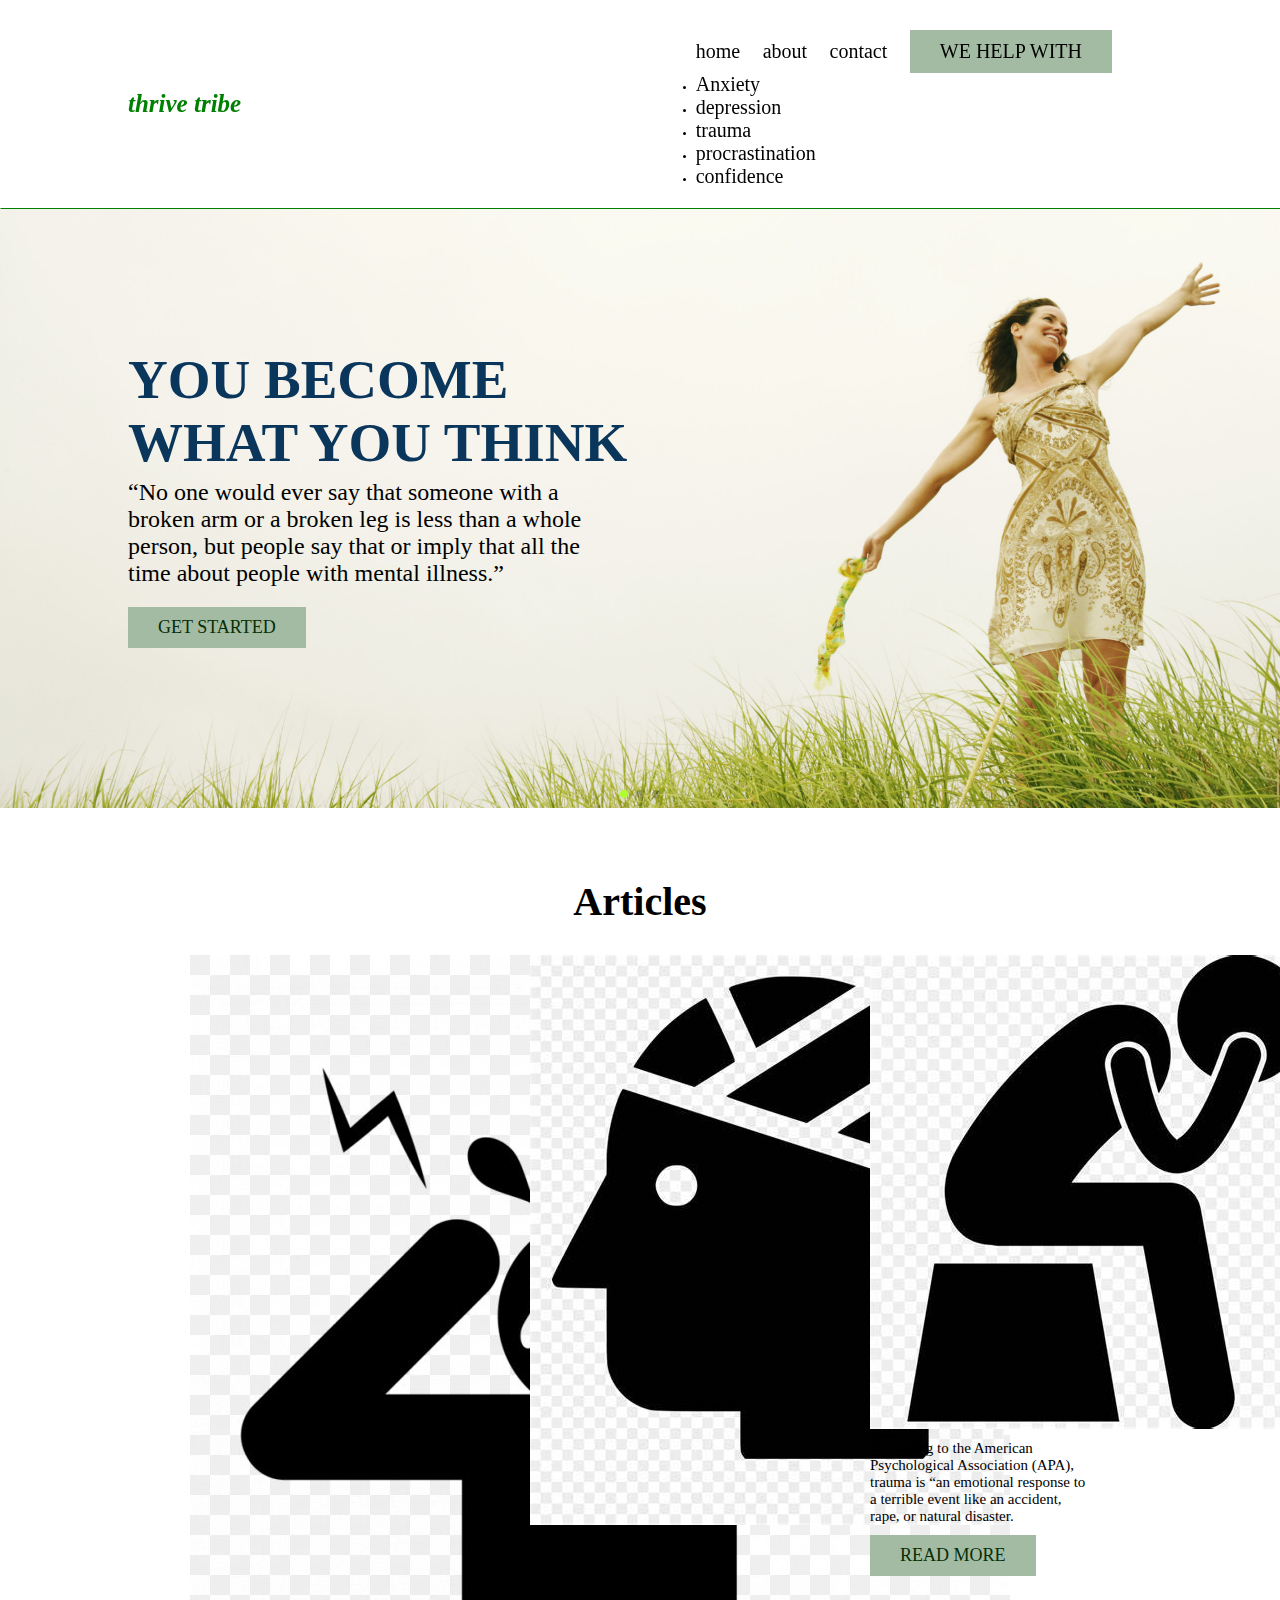
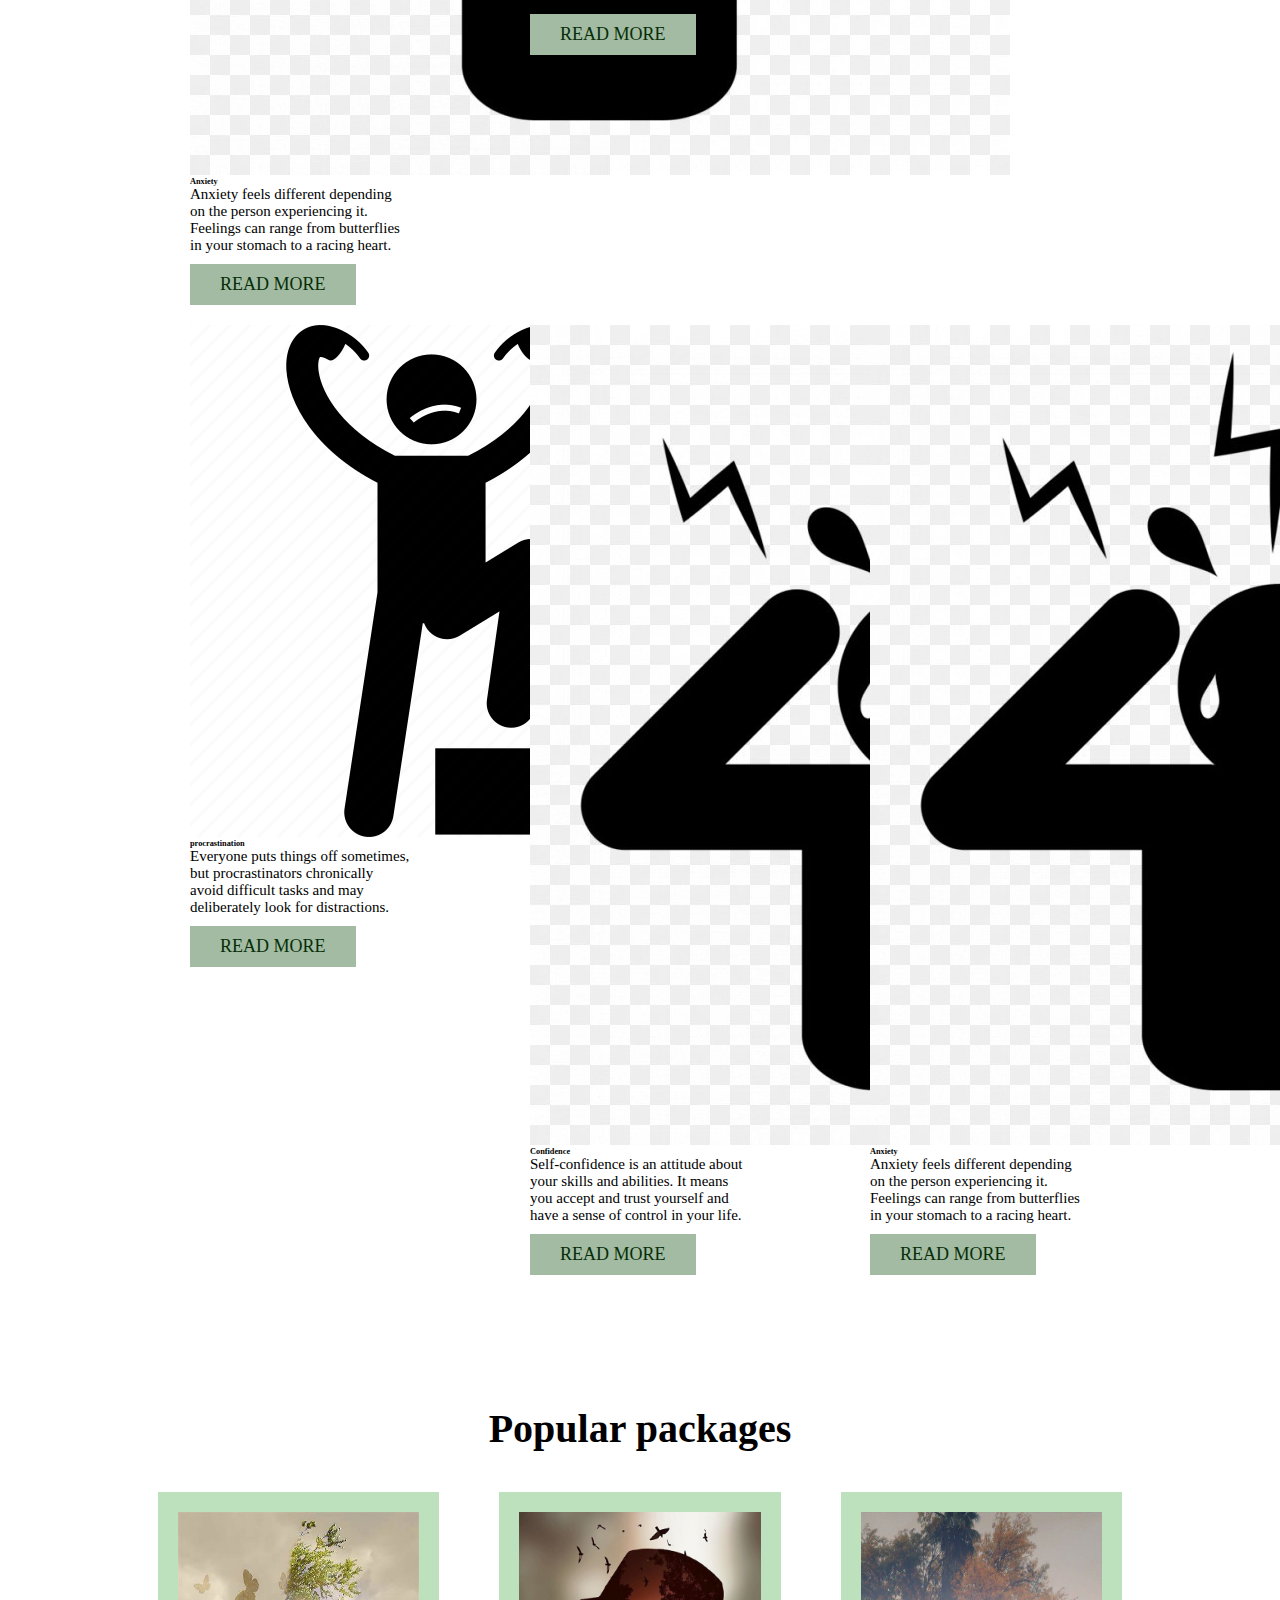
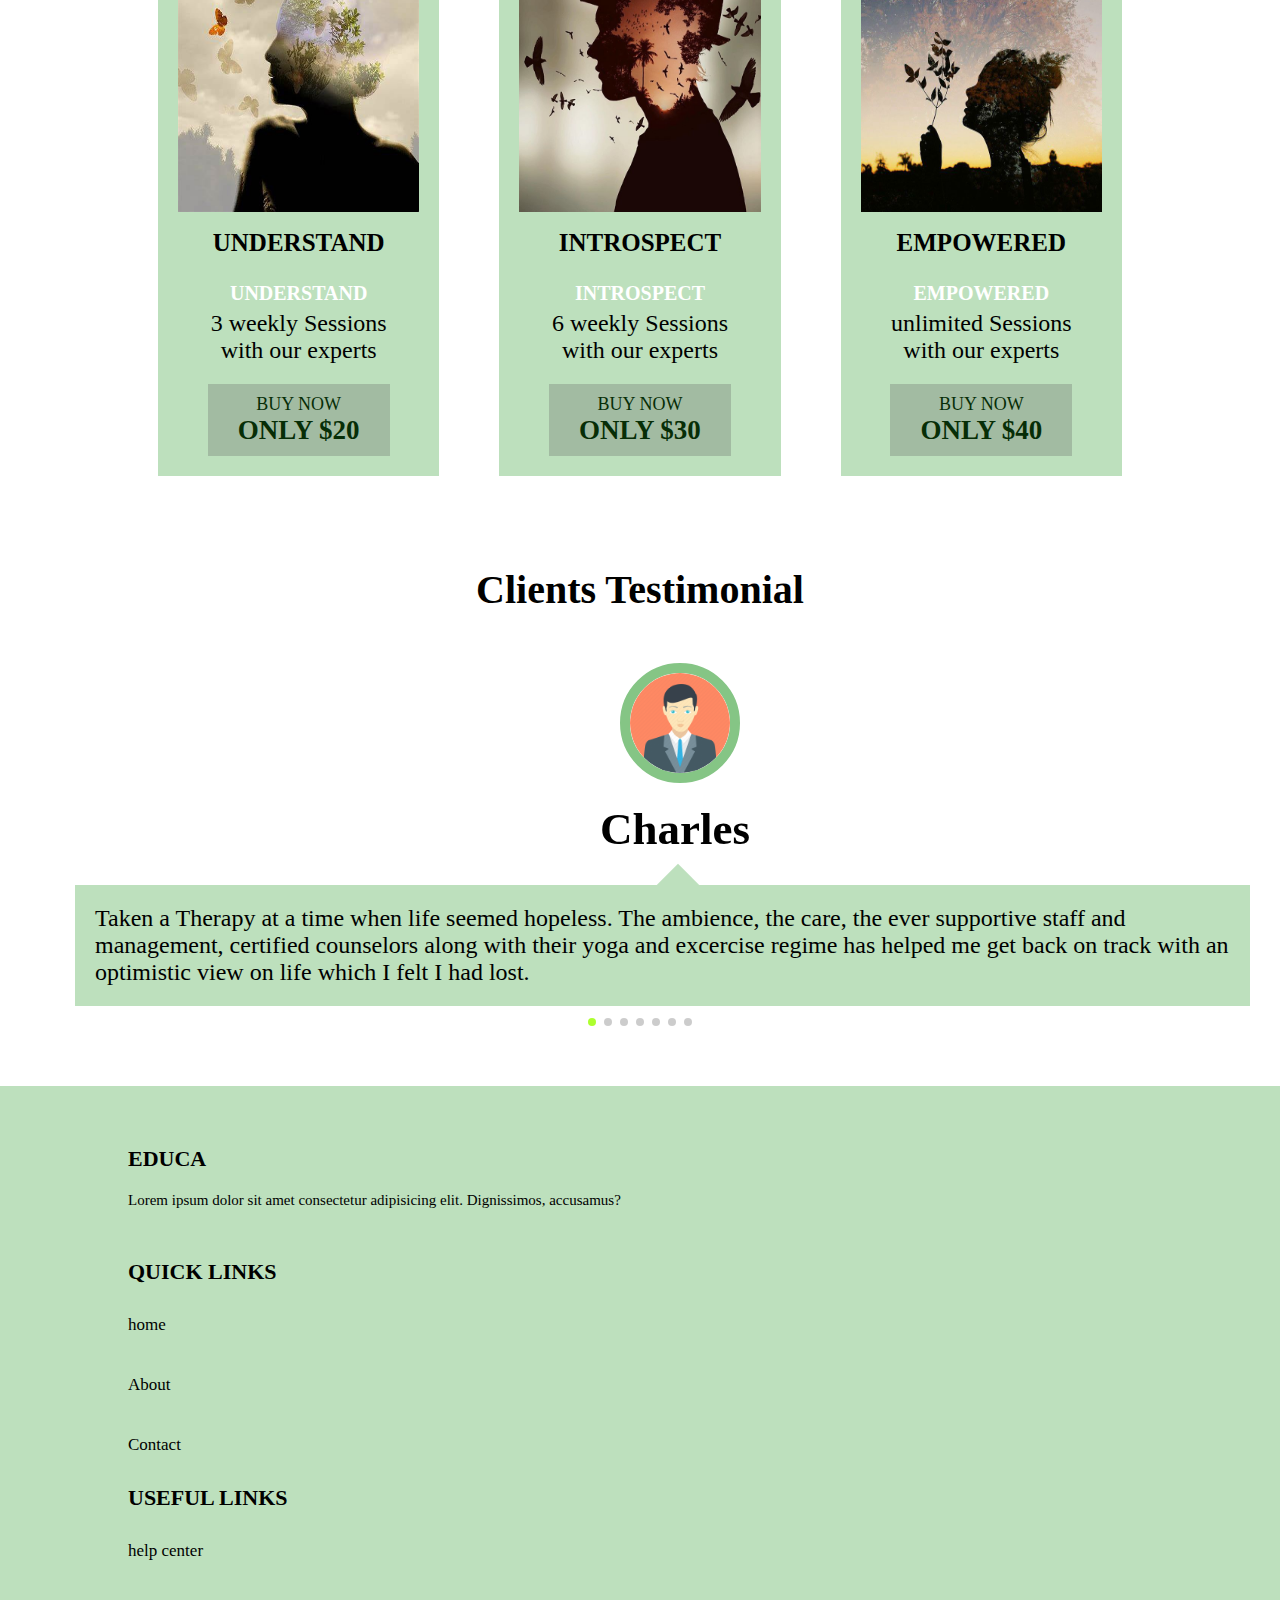
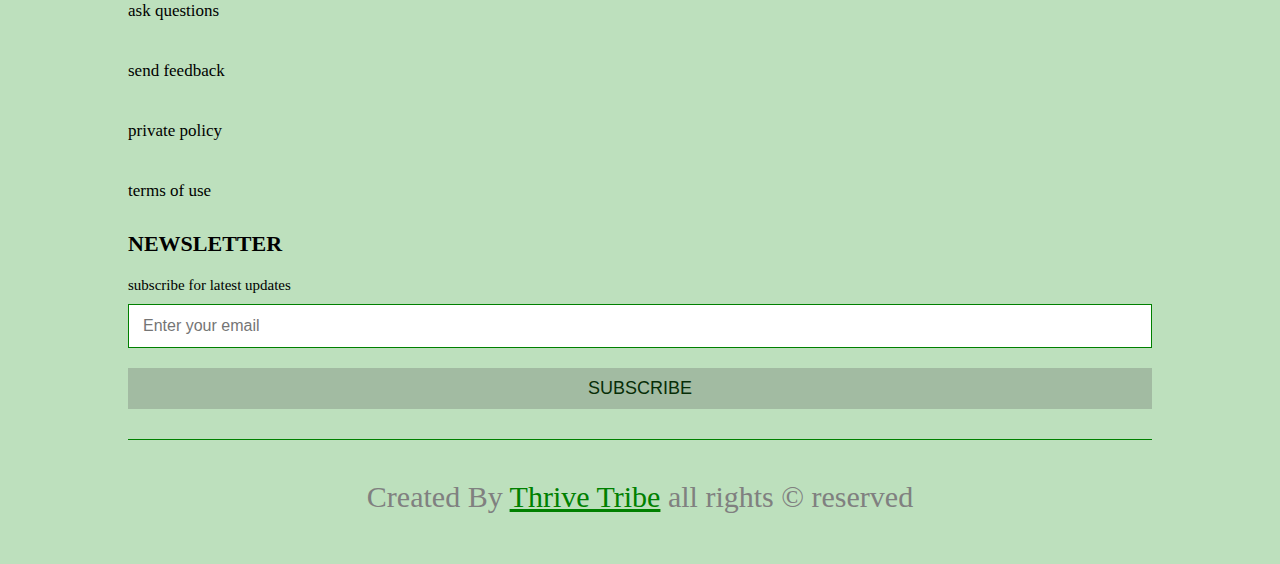
<file: index.html>
<!DOCTYPE html>
<html lang="en">
  <head>
    <meta charset="UTF-8" />
    <meta http-equiv="X-UA-Compatible" content="IE=edge" />
    <meta name="viewport" content="width=device-width, initial-scale=1.0" />
    <title>Home</title>

    <!-- font awesome  -->
    <link
      rel="stylesheet"
      href="https://cdnjs.cloudflare.com/ajax/libs/font-awesome/6.4.0/css/all.min.css"
      integrity="sha512-iecdLmaskl7CVkqkXNQ/ZH/XLlvWZOJyj7Yy7tcenmpD1ypASozpmT/E0iPtmFIB46ZmdtAc9eNBvH0H/ZpiBw=="
      crossorigin="anonymous"
      referrerpolicy="no-referrer"
    />

    <!-- Link Swiper's CSS -->
    <link
      rel="stylesheet"
      href="https://cdn.jsdelivr.net/npm/swiper@9/swiper-bundle.min.css"
    />

    <!-- bootstrap css -->
    <link
      href="https://cdn.jsdelivr.net/npm/bootstrap@5.0.2/dist/css/bootstrap.min.css"
      rel="stylesheet"
      integrity="sha384-EVSTQN3/azprG1Anm3QDgpJLIm9Nao0Yz1ztcQTwFspd3yD65VohhpuuCOmLASjC"
      crossorigin="anonymous"
    />

    <!-- bootstrap js -->
    <script
      src="https://cdn.jsdelivr.net/npm/bootstrap@5.0.2/dist/js/bootstrap.bundle.min.js"
      integrity="sha384-MrcW6ZMFYlzcLA8Nl+NtUVF0sA7MsXsP1UyJoMp4YLEuNSfAP+JcXn/tWtIaxVXM"
      crossorigin="anonymous"
    ></script>

    <!-- css file link -->
    <link rel="stylesheet" href="style.css" class="css" />
  </head>

  <body>
    <header class="header">
      <a href="#" class="logo"><i class="fas fa-person">thrive tribe</i></a>

      <nav class="navbar1">
        <div id="close-navbar" class="fas fa-times"></div>
        <a href="index.html">home</a>
        <a href="about.html">about</a>
        <a href="contact.html">contact</a>

        <a
          class="btn btn-secondary dropdown-toggle"
          href="#"
          role="button"
          id="dropdownMenuLink"
          data-bs-toggle="dropdown"
          aria-expanded="false"
        >
          we help with
        </a>

        <ul class="dropdown-menu" aria-labelledby="dropdownMenuLink">
          <li><a class="dropdown-item" href="./Anxiety.html">Anxiety</a></li>
          <li><a class="dropdown-item" href="./depression.html">depression</a></li>
          <li><a class="dropdown-item" href="./trauma.html">trauma</a></li>
          <li><a class="dropdown-item" href="./procrastination.html">procrastination</a></li>
          <li><a class="dropdown-item" href="./confidence.html">confidence</a></li>
          
        </ul>
      </nav>

      <div class="icons">
        <div id="account-btn" class="fas fa-user"></div>
        <div id="menu-btn" class="fas fa-bars"></div>
      </div>
    </header>

    <!-- account form section start -->

    <div class="account-form">
      <div id="close-form" class="fas fa-times"></div>
      <div class="buttons">
        <span class="btn active login-btn" id="login1"> login</span>
        <span class="btn register-btn" id="register1"> register</span>
      </div>
      <!-- login form -->
      <form action="" method="post" class="login-form active">
        <h3>login form</h3>
        <input
          type="email"
          name="email"
          id=""
          placeholder="enter your email"
          class="box"
        />
        <input
          type="password"
          name="passwd"
          id=""
          placeholder="enter your password"
          class="box"
        />

        <div class="flex">
          <input type="checkbox" name="check" id="remember-me" />
          <label for="remember-me"> rememberme</label>
          <a href="">forgot password?</a>
        </div>

        <input type="submit" value="login now" class="btn" />
      </form>
      <!-- login form -->

      <!-- register form -->
      <form action="" method="post" class="register-form">
        <h3>register now</h3>
        <input
          type="email"
          name="email"
          id=""
          placeholder="enter your email"
          class="box"
        />
        <input
          type="password"
          name="passwd"
          id=""
          placeholder="enter your password"
          class="box"
        />
        <input
          type="password"
          name="passwd"
          id=""
          placeholder="confirm your password"
          class="box"
        />

        <input type="submit" value="register now" class="btn" />
      </form>
      <!-- register form -->
    </div>
    <!-- account form section end -->


    

    <!-- home section starts -->
    <div class="home">
      <div class="swiper mySwiper">
        <div class="swiper-wrapper">
          <!-- 1st slide -->
          <section class="swiper-slide slide" style="background: url(bg3.jpg) no-repeat">
            <div class="content">
              <h3>You Become What You Think</h3>
              <p>
                “No one would ever say that someone with a broken arm or a broken leg is less than a whole person, but people say that or imply that all the time about people with mental illness.”
              </p>
              <a href="login1" class="btn">get started</a>
            </div>
          </section>
          <!-- 2nd slide -->
          <section class="swiper-slide slide" style="background: url(bg1.jpg) no-repeat">
            <div class="content">
              <h3>There is hope even when your brain tells you there isn't</h3>
              <p>
                “The true definition of mental illness is when the majority of your time is spent in the past or future, but rarely living in the realism of NOW.”
              </p>
              <a href="#" class="btn">get started</a>
            </div>
          </section>

          <!-- 3rd slide -->
          <section class="swiper-slide slide" style="background: url(bg5.jpg) no-repeat">
            <div class="content">
              <h3>Do not let the behaviour of others destroy your inner peace</h3>
              <p>
                “Things not to say to someone with mental illness: Ignore it. Forget about it. Fight it. You are better than this. You are over thinking.”
              </p>
              <a href="#" class="btn">get started</a>
            </div>
          </section>
        </div>
        <div class="swiper-pagination"></div>
      </div>
    </div>

    <!-- home section ends -->

    <!-- help with section starts -->


    <section class="subjects">
      <h1 class="h1-center">Articles</h1>
      <div class="info row">
      <div class="card col-4" style="width: 22rem; margin: 1rem 6rem;">
        <img src="anxiety.jpg" class="card-img-top" alt="...">
        <div class="card-body">
          <h5 class="card-title">Anxiety</h5>
          <p class="card-text">Anxiety feels different depending on the person experiencing it. Feelings can range from butterflies in your
            stomach to a racing heart.</p>
          <a href="./Anxiety.html" class="btn ">Read more</a>
        </div>
      </div>

      <div class="card col-4" style="width: 22rem; margin: 1rem 6rem;">
        <img src="trauma.jpg" class="card-img-top" alt="...">
        <div class="card-body">
          <h5 class="card-title">Depression</h5>
          <p class="card-text">Depression is a chronic feeling of emptiness, sadness, or inability to feel pleasure that may appear to happen
            for no clear reason.</p>
          <a href="./trauma.html" class="btn ">Read more</a>
        </div>
      </div>

      <div class="card col-4" style="width: 22rem;margin: 1rem 6rem;">
        <img src="depression.jpg" class="card-img-top" alt="...">
        <div class="card-body">
          <h5 class="card-title">Trauma</h5>
          <p class="card-text">According to the American Psychological Association (APA), trauma is “an emotional response to a terrible event
            like an accident, rape, or natural disaster.</p>
          <a href="./depression.html" class="btn ">Read more</a>
        </div>
      </div>

      </div>

      <div class="info row">
      <div class="card col-4" style="width: 22rem;margin: 1rem 6rem;">
        <img src="confidence.jpg" class="card-img-top" alt="...">
        <div class="card-body">
          <h5 class="card-title">procrastination</h5>
          <p class="card-text">Everyone puts things off sometimes, but procrastinators chronically avoid difficult tasks and may
            deliberately look for distractions.</p>
          <a href="./confidence.html" class="btn ">Read more</a>
        </div>
      </div>

      <div class="card col-4" style="width: 22rem;margin: 1rem 6rem;">
        <img src="anxiety.jpg" class="card-img-top" alt="...">
        <div class="card-body">
          <h5 class="card-title">Confidence</h5>
          <p class="card-text">Self-confidence is an attitude about your skills and abilities. It means you accept and trust yourself and
            have a sense of control in your life.</p>
          <a href="./Anxiety.html" class="btn ">Read more</a>
        </div>
      </div>

      <div class="card col-4" style="width: 22rem; margin: 1rem 6rem;">
        <img src="anxiety.jpg" class="card-img-top" alt="...">
        <div class="card-body">
          <h5 class="card-title">Anxiety</h5>
          <p class="card-text">Anxiety feels different depending on the person experiencing it. Feelings can range from butterflies in your
            stomach to a racing heart.</p>
          <a href="./Anxiety.html" class="btn ">Read more</a>
        </div>
      </div>


    </div>
    </section>
    <!-- help with section ends -->







    <!-- start of packages -->
    <section class="home-packages">
      <h1 class="h1-center">Popular packages</h1>
        <div class="w row">
          <div class="slide col-4">
            <div class="image">
              <img src="pc1.jpg" alt="">
              <h3>Understand</h3>
            </div>
            <div class="content">
              <h3>Understand</h3>
              <p>3 weekly Sessions</p>
              <p>with our experts</p>
              <a href="" class="btn">buy now <h2>only $20</h2></a>
            </div>
          </div>
     
          <div class="slide col-4">
            <div class="image">
              <img src="pc2.jpg" alt="">
              <h3>Introspect</h3>
            </div>
            <div class="content">
              <h3>Introspect</h3>
              <p>6 weekly Sessions</p>
              <p>with our experts</p>
              <a href="" class="btn">buy now <h2>only $30</h2></a>
            </div>
          </div>
    
    
          <div class="slide col-4">
            <div class="image">
              <img src="pc3.jpg" alt="">
              <h3>Empowered</h3>
            </div>
            <div class="content">
              <h3>Empowered</h3>
              <p>unlimited Sessions</p>
              <p>with our experts</p>
              <a href="" class="btn">buy now <h2>only $40</h2></a>
            </div>
          </div>
        </div>
      
    </section> 

    <!-- end of packages -->


    <!-- start of testimonial -->
    <section class="container testimonial__container swiper mySwiper">
      <h1 class="h1-center">Clients Testimonial</h1>
      <div class="swiper-wrapper">
        <article class="testimonial swiper-slide">
          <div class="avatar">
            <img src="avatar11.jpg" class="avatar1" alt="">
          </div>
          <div class="testimonial__info">
            <h2>Charles</h2>
  
          </div>
  
          <div class="testimonial__body">
            <p>Taken a Therapy at a time when life seemed hopeless. The ambience, the care, the ever supportive staff and
              management, certified counselors along with their yoga and excercise regime has helped me get back on track
              with an optimistic view on life which I felt I had lost.</p>
          </div>
  
        </article>
  
        <article class="testimonial  swiper-slide">
          <div class="avatar">
            <img src="avatar2.jpg" class="avatar1" alt="">
          </div>
          <div class="testimonial__info">
            <h2>Donald</h2>
  
          </div>
  
          <div class="testimonial__body">
            <p>"I was scared to start therapy for my depression, but it was one of the best decisions I've ever made. My
              therapist created a safe space for me to talk about my feelings and helped me develop a plan for moving
              forward. I am now equipped with the tools I need to manage my mental health and lead a fulfilling life."</p>
          </div>
  
        </article>
  
        <article class="testimonial  swiper-slide">
          <div class="avatar">
            <img src="avatar3.jpg" class="avatar1" alt="">
          </div>
          <div class="testimonial__info">
            <h2>Peter</h2>
  
          </div>
  
          <div class="testimonial__body">
            <p>"Therapy has been a lifesaver for me. My therapist helped me recognize and address the root causes of my
              depression, and I have learned how to manage my symptoms effectively. I still have bad days, but they are
              much fewer and farther between. I am grateful for the support and guidance I received during this difficult
              time."</p>
          </div>
  
        </article>
  
        <article class="testimonial  swiper-slide">
          <div class="avatar">
            <img src="avatar4.jpg" class="avatar1" alt="">
          </div>
          <div class="testimonial__info">
            <h2>Josh</h2>
  
          </div>
  
          <div class="testimonial__body ">
            <p>"I cannot recommend therapy enough for anyone struggling with depression. After working with a therapist
              for several months, I feel like a completely different person. I have learned new coping skills, have a
              better understanding of my emotions, and am able to enjoy life again. It has been a transformative
              experience."</p>
          </div>
  
        </article>
  
        <article class="testimonial  swiper-slide">
          <div class="avatar">
            <img src="avatar5.jpg" class="avatar1" alt="">
          </div>
          <div class="testimonial__info">
            <h2>Garry</h2>
  
          </div>
  
          <div class="testimonial__body">
            <p>Just Go- Bring yourself and the Therapies are already tailored for you to work on any areas of your
              personal Journey.</p>
          </div>
  
        </article>
  
        <article class="testimonial  swiper-slide">
          <div class="avatar">
            <img src="avatar6.jpg" class="avatar1" alt="">
          </div>
          <div class="testimonial__info">
            <h2>Mathew</h2>
  
          </div>
  
          <div class="testimonial__body">
            <p>My life become a much happier one .Thanks to the team at the Universal Help.</p>
          </div>
  
        </article>
  
        <article class="testimonial  swiper-slide">
          <div class="avatar">
            <img src="avatar3.jpg" class="avatar1" alt="">
          </div>
          <div class="testimonial__info">
            <h2>Harry</h2>
  
          </div>
  
          <div class="testimonial__body">
            <p>I had the chance to start again- before the balance i didnt know what to do and how to help myself.</p>
          </div>
  
        </article>
      </div>
      <div class="swiper-pagination"></div>
    </section>
    <!-- End of testimonials -->






    











    <!-- footer section starts -->
    <section class="footer">
      <div class="container">
        <div class="row">
          <div class="box col">
            <h3><i class="fas.fa-lightbulb"></i>educa</h3>
            <p>
              Lorem ipsum dolor sit amet consectetur adipisicing elit.
              Dignissimos, accusamus?
            </p>
            <div class="share">
              <a href="#" class="fab fa-facebook-f"></a>
              <a href="#" class="fab fa-twitter"></a>
              <a href="#" class="fab fa-instagram"></a>
              <a href="#" class="fab fa-linkedin"></a>
              <a href="#"></a>
            </div>
          </div>

          <div class="box col">
            <h3>Quick links</h3>
            <a href="index.html" class="link">home</a>
            <a href="about.html" class="link">About</a>
          
            <a href="contact.html" class="link">Contact</a>
          </div>
          <div class="box col">
            <h3>useful links</h3>
            <a href="contact.html" class="link">help center</a>
            <a href="contact.html" class="link">ask questions</a>
            <a href="contact.html" class="link">send feedback</a>
            <a href="#" class="link">private policy</a>
            <a href="#" class="link">terms of use</a>
          </div>
          <div class="box col">
            <h3>newsletter</h3>
            <p>subscribe for latest updates</p>

            

            <form  id="newsletterForm">
              <input type="email" id="emailInput" placeholder="Enter your email"  class="email">
              <button type="submit" class="btn">Subscribe</button>
            </form>
          </div>
        </div>
      </div>

      <div class="credit">
        Created By <span>Thrive Tribe</span> all rights &copy; reserved
      </div>
    </section>
    <!-- footer section ends -->

    <!-- Swiper JS -->
    <script src="https://cdn.jsdelivr.net/npm/swiper@9/swiper-bundle.min.js"></script>

    <!-- js link -->
    <script src="style.js"></script>
  </body>
</html>
</file>
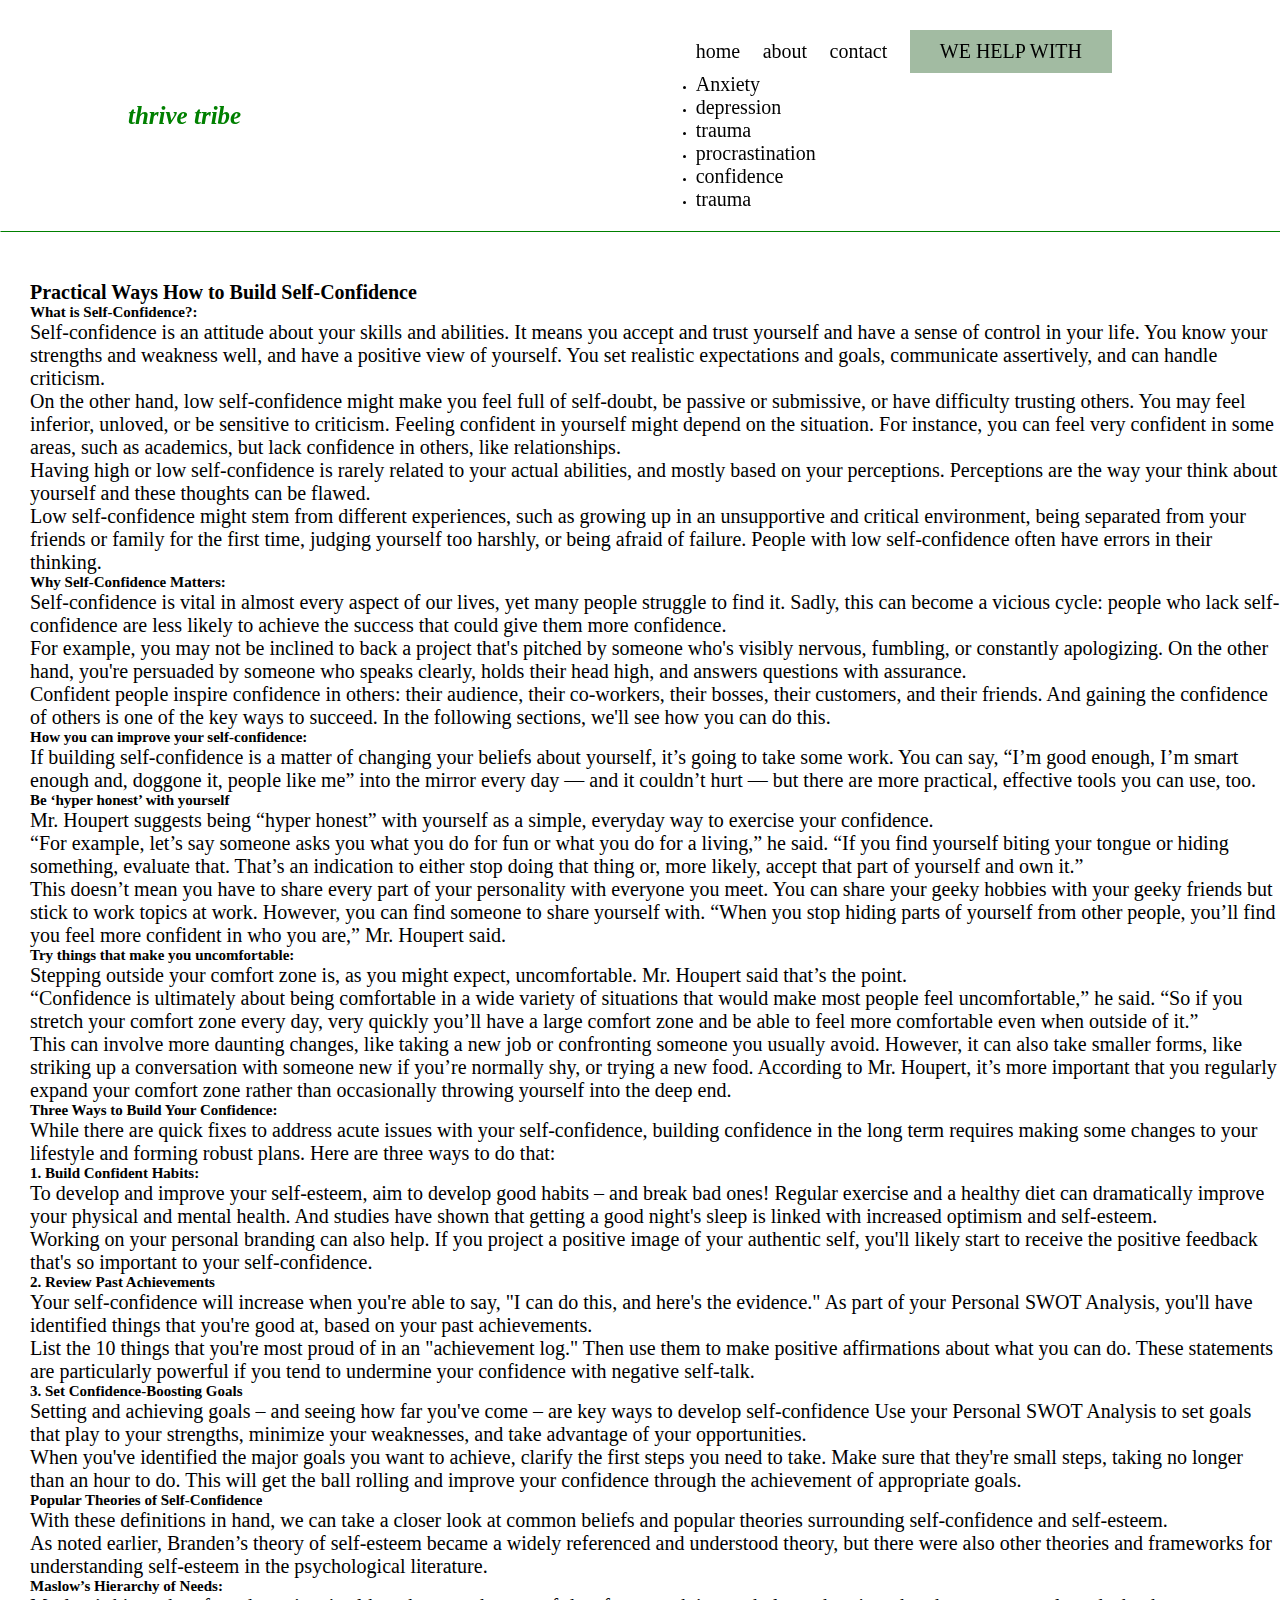
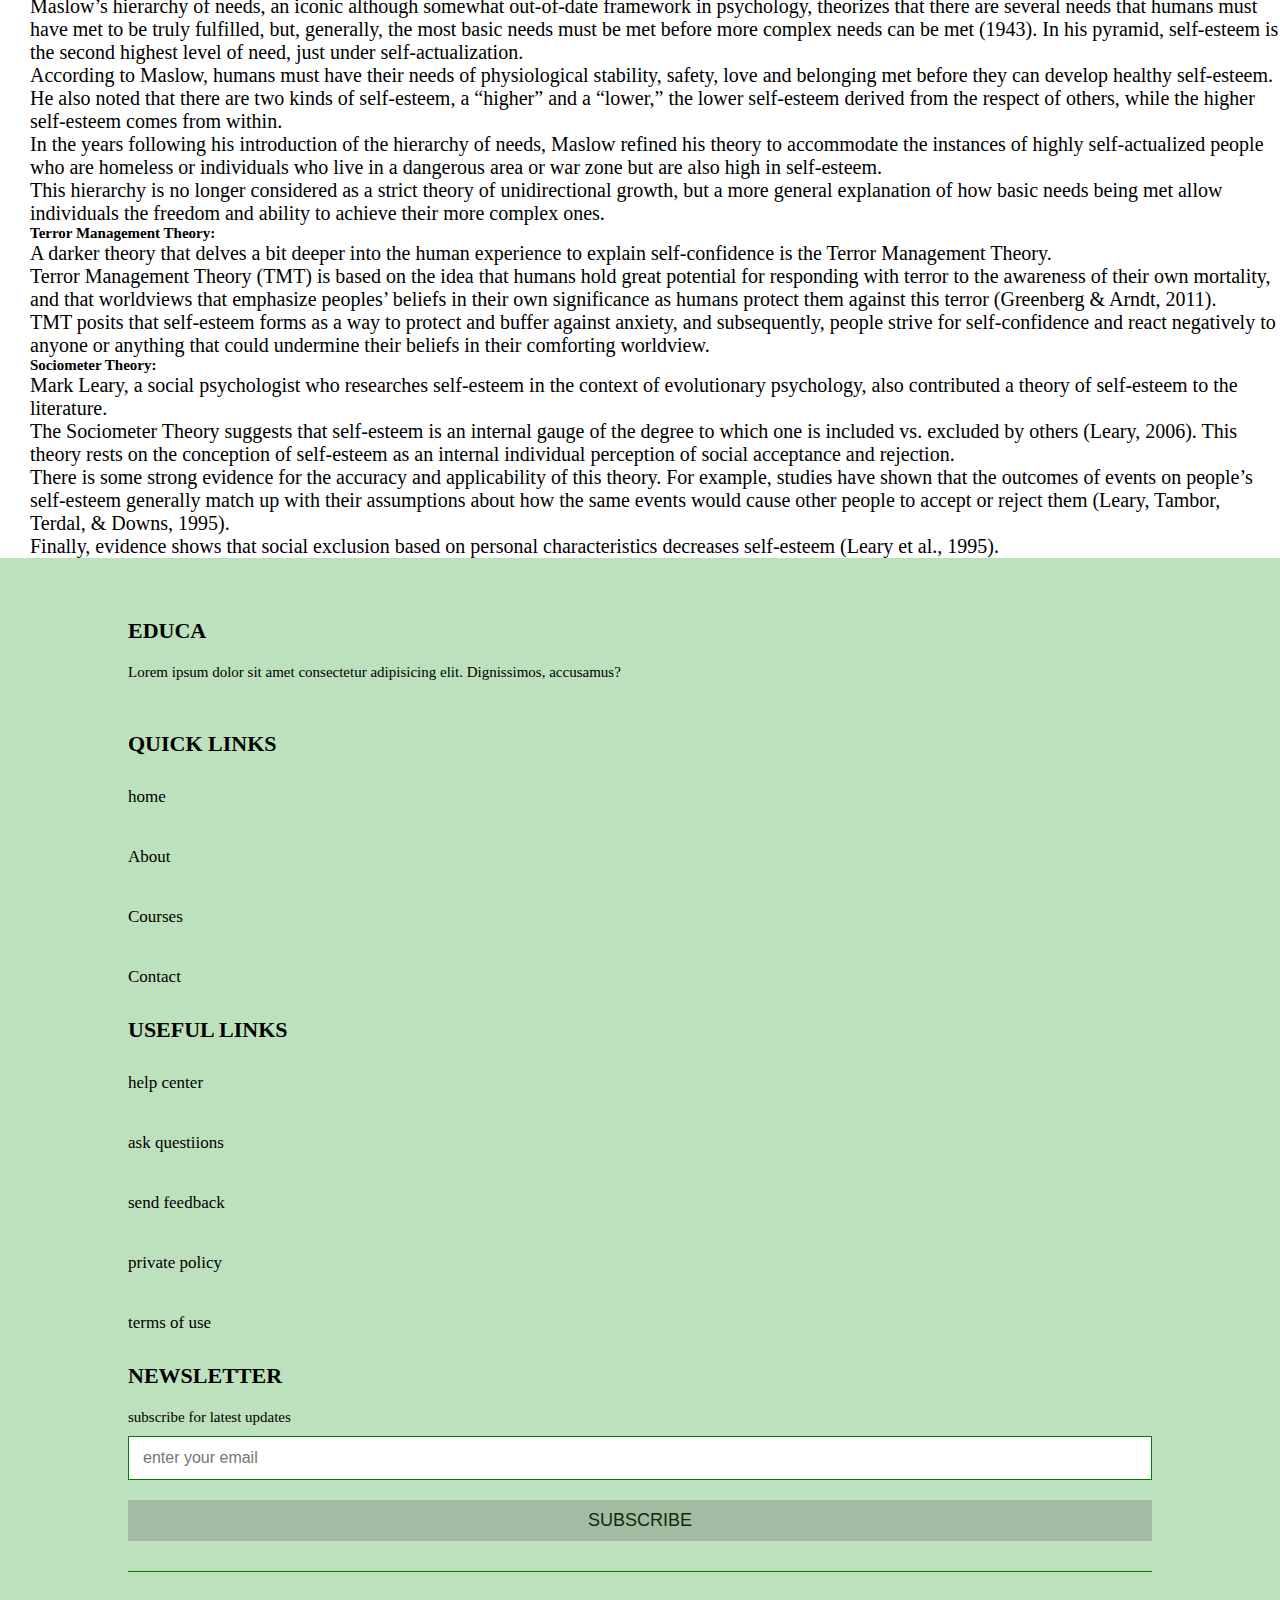
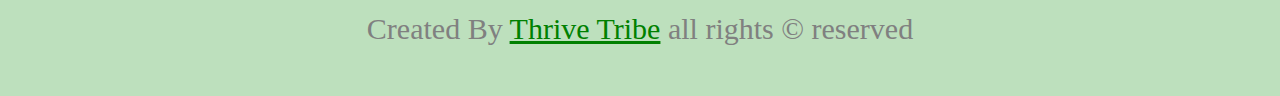
<file: confidence.html>
<!DOCTYPE html>
<html lang="en">
  <head>
    <meta charset="UTF-8" />
    <meta http-equiv="X-UA-Compatible" content="IE=edge" />
    <meta name="viewport" content="width=device-width, initial-scale=1.0" />
    <title>Home</title>

    <!-- font awesome  -->
    <link
      rel="stylesheet"
      href="https://cdnjs.cloudflare.com/ajax/libs/font-awesome/6.4.0/css/all.min.css"
      integrity="sha512-iecdLmaskl7CVkqkXNQ/ZH/XLlvWZOJyj7Yy7tcenmpD1ypASozpmT/E0iPtmFIB46ZmdtAc9eNBvH0H/ZpiBw=="
      crossorigin="anonymous"
      referrerpolicy="no-referrer"
    />

    <!-- Link Swiper's CSS -->
    <link
      rel="stylesheet"
      href="https://cdn.jsdelivr.net/npm/swiper@9/swiper-bundle.min.css"
    />

    <!-- bootstrap css -->
    <link
      href="https://cdn.jsdelivr.net/npm/bootstrap@5.0.2/dist/css/bootstrap.min.css"
      rel="stylesheet"
      integrity="sha384-EVSTQN3/azprG1Anm3QDgpJLIm9Nao0Yz1ztcQTwFspd3yD65VohhpuuCOmLASjC"
      crossorigin="anonymous"
    />

    <!-- bootstrap js -->
    <script
      src="https://cdn.jsdelivr.net/npm/bootstrap@5.0.2/dist/js/bootstrap.bundle.min.js"
      integrity="sha384-MrcW6ZMFYlzcLA8Nl+NtUVF0sA7MsXsP1UyJoMp4YLEuNSfAP+JcXn/tWtIaxVXM"
      crossorigin="anonymous"
    ></script>

    <!-- css file link -->
    <link rel="stylesheet" href="style.css" class="css" />
  </head>

  <body>
    <header class="header">
      <a href="#" class="logo"><i class="fas fa-person">thrive tribe</i></a>

      <nav class="navbar1">
        <div id="close-navbar" class="fas fa-times"></div>
        <a href="./index.html">home</a>
        <a href="about.html">about</a>
        <a href="contact.html">contact</a>

        <a
          class="btn btn-secondary dropdown-toggle"
          href="#"
          role="button"
          id="dropdownMenuLink"
          data-bs-toggle="dropdown"
          aria-expanded="false"
        >
          we help with
        </a>

        <ul class="dropdown-menu" aria-labelledby="dropdownMenuLink">
          <li><a class="dropdown-item" href="./Anxiety.html">Anxiety</a></li>
          <li><a class="dropdown-item" href="./depression.html">depression</a></li>
          <li><a class="dropdown-item" href="./trauma.html">trauma</a></li>
          <li><a class="dropdown-item" href="./procrastination.html">procrastination</a></li>
          <li><a class="dropdown-item" href="./confidence.html">confidence</a></li>
          <li><a class="dropdown-item" href="./trauma.html">trauma</a></li>
        </ul>
      </nav>

      <div class="icons">
        <div id="account-btn" class="fas fa-user"></div>
        <div id="menu-btn" class="fas fa-bars"></div>
      </div>
    </header>

    <!-- account form section start -->

    <div class="account-form">
      <div id="close-form" class="fas fa-times"></div>
      <div class="buttons">
        <span class="btn active login-btn"> login</span>
        <span class="btn register-btn"> register</span>
      </div>
      <!-- login form -->
      <form action="" method="post" class="login-form active">
        <h3>login form</h3>
        <input
          type="email"
          name="email"
          id=""
          placeholder="enter your email"
          class="box"
        />
        <input
          type="password"
          name="passwd"
          id=""
          placeholder="enter your password"
          class="box"
        />

        <div class="flex">
          <input type="checkbox" name="check" id="remember-me" />
          <label for="remember-me"> rememberme</label>
          <a href="">forgot password?</a>
        </div>

        <input type="submit" value="login now" class="btn" />
      </form>
      <!-- login form -->

      <!-- register form -->
      <form action="" method="post" class="register-form">
        <h3>register now</h3>
        <input
          type="email"
          name="email"
          id=""
          placeholder="enter your email"
          class="box"
        />
        <input
          type="password"
          name="passwd"
          id=""
          placeholder="enter your password"
          class="box"
        />
        <input
          type="password"
          name="passwd"
          id=""
          placeholder="confirm your password"
          class="box"
        />

        <input type="submit" value="register now" class="btn" />
      </form>
      <!-- register form -->
    </div>

<!-- start of content -->


<div class="articles">
    <h1>Practical Ways How to Build Self-Confidence</h1>
    <div>
      <h2> What is Self-Confidence?:</h2>

      <p class="lead"> Self-confidence is an attitude about your skills and abilities. It means you accept and trust yourself and
        have a sense of control in your life. You know your strengths and weakness well, and have a positive view of
        yourself. You set realistic expectations and goals, communicate assertively, and can handle criticism.</p>

        <p class="lead"> On the other hand, low self-confidence might make you feel full of self-doubt, be passive or submissive, or
        have difficulty trusting others. You may feel inferior, unloved, or be sensitive to criticism. Feeling confident
        in yourself might depend on the situation. For instance, you can feel very confident in some areas, such as
        academics, but lack confidence in others, like relationships.</p>

        <p class="lead"> Having high or low self-confidence is rarely related to your actual abilities, and mostly based on your
        perceptions. Perceptions are the way your think about yourself and these thoughts can be flawed.</p>

        <p class="lead"> Low self-confidence might stem from different experiences, such as growing up in an unsupportive and critical
        environment, being separated from your friends or family for the first time, judging yourself too harshly, or
        being afraid of failure. People with low self-confidence often have errors in their thinking.</p>
    </div>

    <div>
      <h2> Why Self-Confidence Matters:</h2>

      <p class="lead"> Self-confidence is vital in almost every aspect of our lives, yet many people struggle to find it. Sadly, this
        can become a vicious cycle: people who lack self-confidence are less likely to achieve the success that could
        give them more confidence.</p>

        <p class="lead">For example, you may not be inclined to back a project that's pitched by someone who's visibly nervous,
        fumbling, or constantly apologizing. On the other hand, you're persuaded by someone who speaks clearly, holds
        their head high, and answers questions with assurance.</p>

        <p class="lead"> Confident people inspire confidence in others: their audience, their co-workers, their bosses, their
        customers, and their friends. And gaining the confidence of others is one of the key ways to succeed. In the
        following sections, we'll see how you can do this.</p>
    </div>

    <div>
      <h2> How you can improve your self-confidence:</h2>

      <p class="lead">If building self-confidence is a matter of changing your beliefs about yourself, it’s going to take some work.
        You can say, “I’m good enough, I’m smart enough and, doggone it, people like me” into the mirror every day — and
        it couldn’t hurt — but there are more practical, effective tools you can use, too.</p>

      <strong> <h2>Be ‘hyper honest’ with yourself</h2></strong>

      <p class="lead"> Mr. Houpert suggests being “hyper honest” with yourself as a simple, everyday way to exercise your confidence.
      </p>

      <p class="lead"> “For example, let’s say someone asks you what you do for fun or what you do for a living,” he said. “If you
        find yourself biting your tongue or hiding something, evaluate that. That’s an indication to either stop doing
        that thing or, more likely, accept that part of yourself and own it.”</p>

        <p class="lead"> This doesn’t mean you have to share every part of your personality with everyone you meet. You can share your
        geeky hobbies with your geeky friends but stick to work topics at work. However, you can find someone to share
        yourself with. “When you stop hiding parts of yourself from other people, you’ll find you feel more confident in
        who you are,” Mr. Houpert said.</p>
    </div>

    <div>
      <h2> Try things that make you uncomfortable:</h2>

      <p class="lead"> Stepping outside your comfort zone is, as you might expect, uncomfortable. Mr. Houpert said that’s the point.
      </p>

      <p class="lead"> “Confidence is ultimately about being comfortable in a wide variety of situations that would make most people
        feel uncomfortable,” he said. “So if you stretch your comfort zone every day, very quickly you’ll have a large
        comfort zone and be able to feel more comfortable even when outside of it.”</p>
        <p class="lead"> This can involve more daunting changes, like taking a new job or confronting someone you usually avoid.
        However, it can also take smaller forms, like striking up a conversation with someone new if you’re normally
        shy, or trying a new food. According to Mr. Houpert, it’s more important that you regularly expand your comfort
        zone rather than occasionally throwing yourself into the deep end.</p>
    </div>

    <div>
      <h2> Three Ways to Build Your Confidence:</h2>

      <p class="lead"> While there are quick fixes to address acute issues with your self-confidence, building confidence in the long
        term requires making some changes to your lifestyle and forming robust plans. Here are three ways to do that:
      </p>

      <strong> <h2>1. Build Confident Habits:</h2></strong>

      <p class="lead"> To develop and improve your self-esteem, aim to develop good habits – and break bad ones! Regular exercise and
        a healthy diet can dramatically improve your physical and mental health.
        And studies have shown that getting a good night's sleep is linked with increased optimism and self-esteem.</p>

        <p class="lead"> Working on your personal branding can also help. If you project a positive image of your authentic self,
        you'll likely start to receive the positive feedback that's so important to your self-confidence.</p>

      <strong><h2>2. Review Past Achievements</h2> </strong>

      <p class="lead"> Your self-confidence will increase when you're able to say, "I can do this, and here's the evidence." As part
        of your Personal SWOT Analysis, you'll have identified things that you're good at, based on your past
        achievements.</p>

        <p class="lead"> List the 10 things that you're most proud of in an "achievement log." Then use them to make positive
        affirmations about what you can do. These statements are particularly powerful if you tend to undermine your
        confidence with negative self-talk.</p>

      <strong> <h2>3. Set Confidence-Boosting Goals</h2></strong>
<h2></h2>
      <p class="lead"> Setting and achieving goals – and seeing how far you've come – are key ways to develop self-confidence Use
        your Personal SWOT Analysis to set goals that play to your strengths, minimize your weaknesses, and take
        advantage of your opportunities.</p>

        <p class="lead"> When you've identified the major goals you want to achieve, clarify the first steps you need to take. Make
        sure that they're small steps, taking no longer than an hour to do. This will get the ball rolling and improve
        your confidence through the achievement of appropriate goals.</p>
    </div>

    <div>
      <h2> Popular Theories of Self-Confidence</h2>

      <p class="lead"> With these definitions in hand, we can take a closer look at common beliefs and popular theories surrounding
        self-confidence and self-esteem.</p>

        <p class="lead">As noted earlier, Branden’s theory of self-esteem became a widely referenced and understood theory, but there
        were also other theories and frameworks for understanding self-esteem in the psychological literature.</p>

      <strong> <h2>Maslow’s Hierarchy of Needs:</h2></strong>

      <p class="lead"> Maslow’s hierarchy of needs, an iconic although somewhat out-of-date framework in psychology, theorizes that
        there are several needs that humans must have met to be truly fulfilled, but, generally, the most basic needs
        must be met before more complex needs can be met (1943). In his pyramid, self-esteem is the second highest level
        of need, just under self-actualization.</p>

        <p class="lead">According to Maslow, humans must have their needs of physiological stability, safety, love and belonging met
        before they can develop healthy self-esteem. He also noted that there are two kinds of self-esteem, a “higher”
        and a “lower,” the lower self-esteem derived from the respect of others, while the higher self-esteem comes from
        within.</p>

        <p class="lead">In the years following his introduction of the hierarchy of needs, Maslow refined his theory to accommodate
        the instances of highly self-actualized people who are homeless or individuals who live in a dangerous area or
        war zone but are also high in self-esteem.</p>

        <p class="lead"> This hierarchy is no longer considered as a strict theory of unidirectional growth, but a more general
        explanation of how basic needs being met allow individuals the freedom and ability to achieve their more complex
        ones.</p>

      <strong> <h2>Terror Management Theory:</h2></strong>

      <p class="lead">A darker theory that delves a bit deeper into the human experience to explain self-confidence is the Terror
        Management Theory.</p>

        <p class="lead"> Terror Management Theory (TMT) is based on the idea that humans hold great potential for responding with
        terror to the awareness of their own mortality, and that worldviews that emphasize peoples’ beliefs in their own
        significance as humans protect them against this terror (Greenberg & Arndt, 2011).</p>

        <p class="lead"> TMT posits that self-esteem forms as a way to protect and buffer against anxiety, and subsequently, people
        strive for self-confidence and react negatively to anyone or anything that could undermine their beliefs in
        their comforting worldview.</p>

      <strong> <h2>Sociometer Theory:</h2></strong>

      <p class="lead">Mark Leary, a social psychologist who researches self-esteem in the context of evolutionary psychology, also
        contributed a theory of self-esteem to the literature.</p>

        <p class="lead">The Sociometer Theory suggests that self-esteem is an internal gauge of the degree to which one is included
        vs. excluded by others (Leary, 2006). This theory rests on the conception of self-esteem as an internal
        individual perception of social acceptance and rejection.</p>

        <p class="lead">There is some strong evidence for the accuracy and applicability of this theory. For example, studies have
        shown that the outcomes of events on people’s self-esteem generally match up with their assumptions about how
        the same events would cause other people to accept or reject them (Leary, Tambor, Terdal, & Downs, 1995).</p>

        <p class="lead">Finally, evidence shows that social exclusion based on personal characteristics decreases self-esteem (Leary
        et al., 1995).</p>
    </div>
  </div>

<!-- end of content -->

   


    

   








    <!-- footer section starts -->
    <section class="footer">
      <div class="container">
        <div class="row">
          <div class="box col">
            <h3><i class="fas.fa-lightbulb"></i>educa</h3>
            <p>
              Lorem ipsum dolor sit amet consectetur adipisicing elit.
              Dignissimos, accusamus?
            </p>
            <div class="share">
              <a href="#" class="fab fa-facebook-f"></a>
              <a href="#" class="fab fa-twitter"></a>
              <a href="#" class="fab fa-instagram"></a>
              <a href="#" class="fab fa-linkedin"></a>
              <a href="#"></a>
            </div>
          </div>

          <div class="box col">
            <h3>Quick links</h3>
            <a href="home.html" class="link">home</a>
            <a href="about.html" class="link">About</a>
            <a href="courses.html" class="link">Courses </a>
            <a href="contact.html" class="link">Contact</a>
          </div>
          <div class="box col">
            <h3>useful links</h3>
            <a href="#" class="link">help center</a>
            <a href="#" class="link">ask questiions</a>
            <a href="#" class="link">send feedback</a>
            <a href="#" class="link">private policy</a>
            <a href="#" class="link">terms of use</a>
          </div>
          <div class="box col">
            <h3>newsletter</h3>
            <p>subscribe for latest updates</p>

            <form action="" method="post">
              <input
                type="email"
                name="email"
                id=""
                class="email"
                placeholder="enter your email"
              />
              <input type="submit" value="subscribe" class="btn" />
            </form>
          </div>
        </div>
      </div>

      <div class="credit">
        Created By <span>Thrive Tribe</span> all rights &copy; reserved
      </div>
    </section>
    <!-- footer section ends -->

    <!-- Swiper JS -->
    <script src="https://cdn.jsdelivr.net/npm/swiper@9/swiper-bundle.min.js"></script>

    <!-- js link -->
    <script src="style.js"></script>
  </body>
</html>
</file>
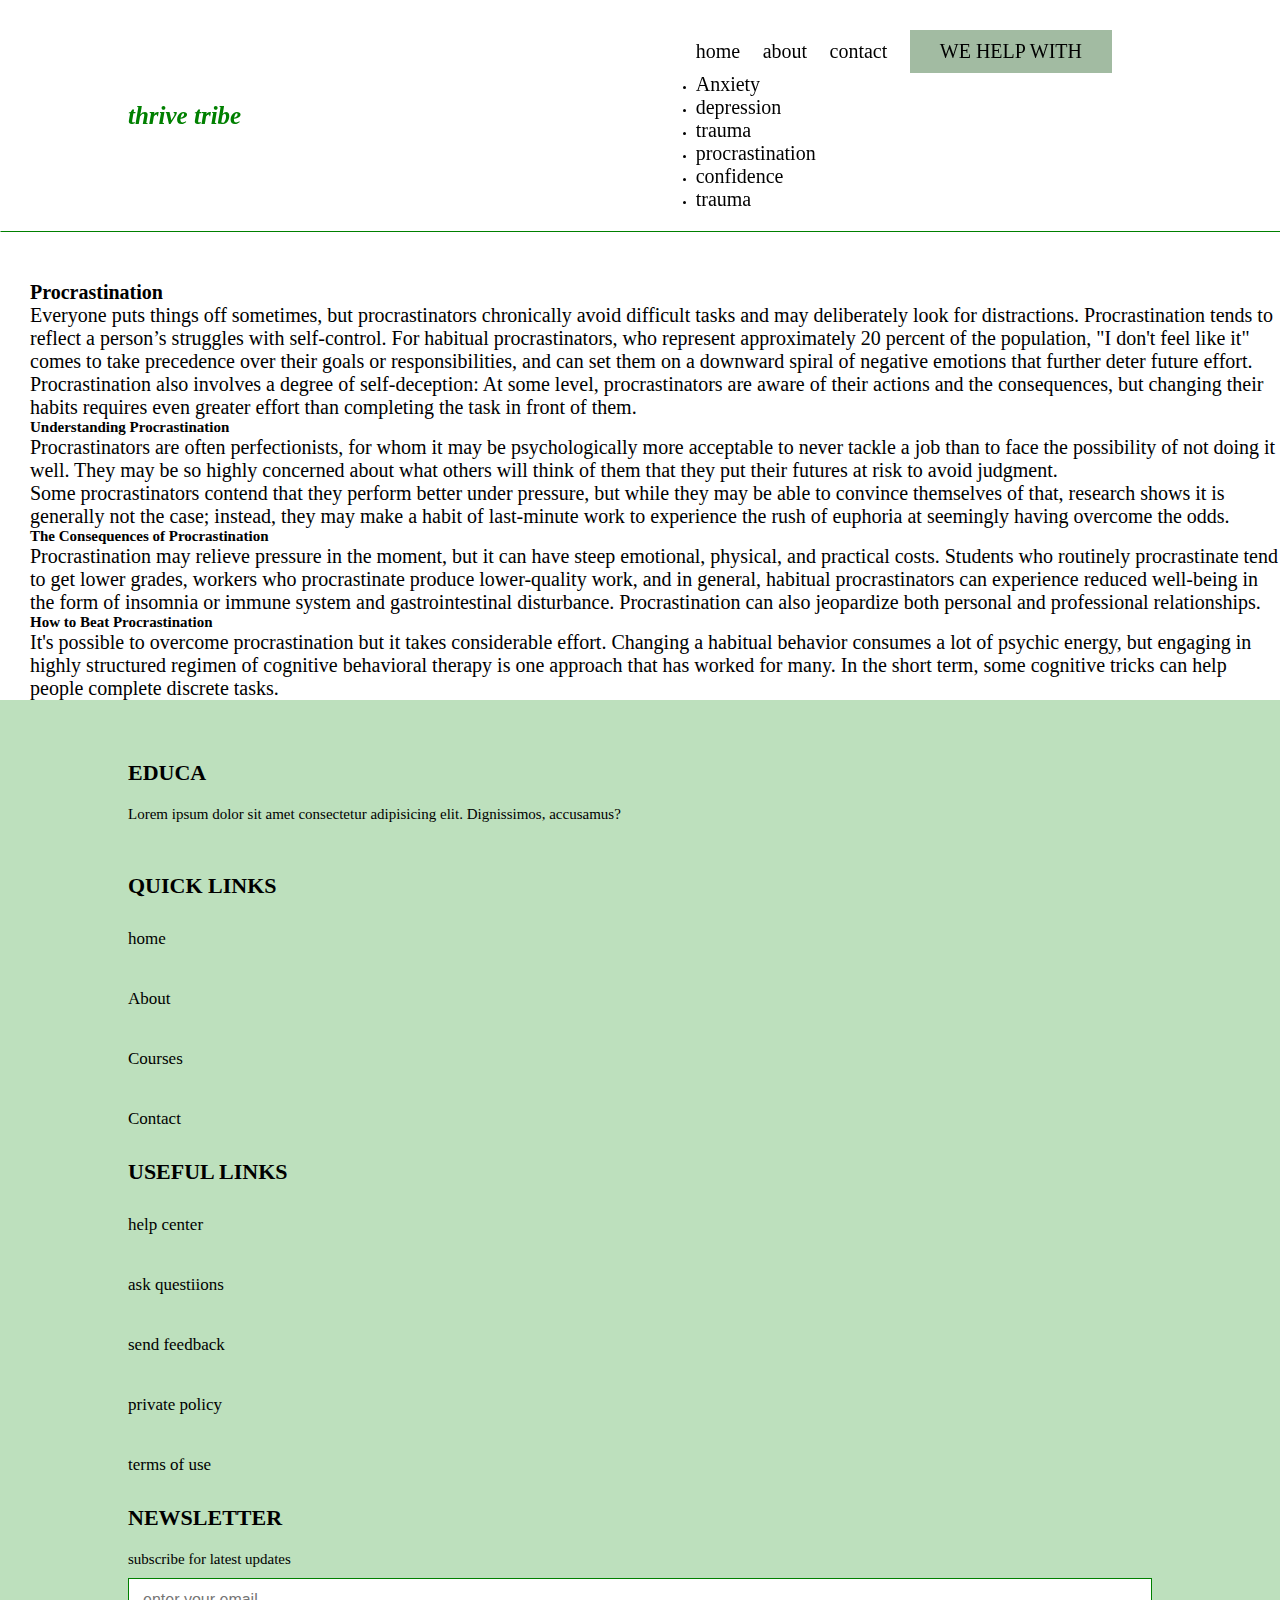
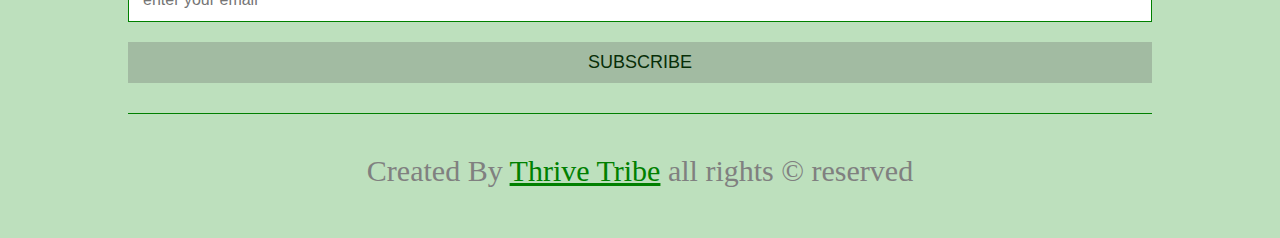
<file: procrastination.html>
<!DOCTYPE html>
<html lang="en">
  <head>
    <meta charset="UTF-8" />
    <meta http-equiv="X-UA-Compatible" content="IE=edge" />
    <meta name="viewport" content="width=device-width, initial-scale=1.0" />
    <title>Home</title>

    <!-- font awesome  -->
    <link
      rel="stylesheet"
      href="https://cdnjs.cloudflare.com/ajax/libs/font-awesome/6.4.0/css/all.min.css"
      integrity="sha512-iecdLmaskl7CVkqkXNQ/ZH/XLlvWZOJyj7Yy7tcenmpD1ypASozpmT/E0iPtmFIB46ZmdtAc9eNBvH0H/ZpiBw=="
      crossorigin="anonymous"
      referrerpolicy="no-referrer"
    />

    <!-- Link Swiper's CSS -->
    <link
      rel="stylesheet"
      href="https://cdn.jsdelivr.net/npm/swiper@9/swiper-bundle.min.css"
    />

    <!-- bootstrap css -->
    <link
      href="https://cdn.jsdelivr.net/npm/bootstrap@5.0.2/dist/css/bootstrap.min.css"
      rel="stylesheet"
      integrity="sha384-EVSTQN3/azprG1Anm3QDgpJLIm9Nao0Yz1ztcQTwFspd3yD65VohhpuuCOmLASjC"
      crossorigin="anonymous"
    />

    <!-- bootstrap js -->
    <script
      src="https://cdn.jsdelivr.net/npm/bootstrap@5.0.2/dist/js/bootstrap.bundle.min.js"
      integrity="sha384-MrcW6ZMFYlzcLA8Nl+NtUVF0sA7MsXsP1UyJoMp4YLEuNSfAP+JcXn/tWtIaxVXM"
      crossorigin="anonymous"
    ></script>

    <!-- css file link -->
    <link rel="stylesheet" href="style.css" class="css" />
  </head>

  <body>
    <header class="header">
      <a href="#" class="logo"><i class="fas fa-person">thrive tribe</i></a>

      <nav class="navbar1">
        <div id="close-navbar" class="fas fa-times"></div>
        <a href="./index.html">home</a>
        <a href="about.html">about</a>
        <a href="contact.html">contact</a>

        <a
          class="btn btn-secondary dropdown-toggle"
          href="#"
          role="button"
          id="dropdownMenuLink"
          data-bs-toggle="dropdown"
          aria-expanded="false"
        >
          we help with
        </a>

        <ul class="dropdown-menu" aria-labelledby="dropdownMenuLink">
          <li><a class="dropdown-item" href="./Anxiety.html">Anxiety</a></li>
          <li><a class="dropdown-item" href="./depression.html">depression</a></li>
          <li><a class="dropdown-item" href="./trauma.html">trauma</a></li>
          <li><a class="dropdown-item" href="./procrastination.html">procrastination</a></li>
          <li><a class="dropdown-item" href="./confidence.html">confidence</a></li>
          <li><a class="dropdown-item" href="./trauma.html">trauma</a></li>
        </ul>
      </nav>

      <div class="icons">
        <div id="account-btn" class="fas fa-user"></div>
        <div id="menu-btn" class="fas fa-bars"></div>
      </div>
    </header>

    <!-- account form section start -->

    <div class="account-form">
      <div id="close-form" class="fas fa-times"></div>
      <div class="buttons">
        <span class="btn active login-btn"> login</span>
        <span class="btn register-btn"> register</span>
      </div>
      <!-- login form -->
      <form action="" method="post" class="login-form active">
        <h3>login form</h3>
        <input
          type="email"
          name="email"
          id=""
          placeholder="enter your email"
          class="box"
        />
        <input
          type="password"
          name="passwd"
          id=""
          placeholder="enter your password"
          class="box"
        />

        <div class="flex">
          <input type="checkbox" name="check" id="remember-me" />
          <label for="remember-me"> rememberme</label>
          <a href="">forgot password?</a>
        </div>

        <input type="submit" value="login now" class="btn" />
      </form>
      <!-- login form -->

      <!-- register form -->
      <form action="" method="post" class="register-form">
        <h3>register now</h3>
        <input
          type="email"
          name="email"
          id=""
          placeholder="enter your email"
          class="box"
        />
        <input
          type="password"
          name="passwd"
          id=""
          placeholder="enter your password"
          class="box"
        />
        <input
          type="password"
          name="passwd"
          id=""
          placeholder="confirm your password"
          class="box"
        />

        <input type="submit" value="register now" class="btn" />
      </form>
      <!-- register form -->
      </div>
    
      <div class="articles">
        <h1>Procrastination</h1>
        <article>
          <div>
            <p class="lead">Everyone puts things off sometimes, but procrastinators chronically avoid difficult tasks and may
              deliberately look for distractions. Procrastination tends to reflect a person’s struggles with self-control.
              For habitual procrastinators, who represent approximately 20 percent of the population, "I don't feel like it"
              comes to take precedence over their goals or responsibilities, and can set them on a downward spiral of
              negative emotions that further deter future effort.</p>
    
            <p class="lead">Procrastination also involves a degree of self-deception: At some level, procrastinators are aware of their
              actions and the consequences, but changing their habits requires even greater effort than completing the task
              in front of them.</p>
          </div>
    
          <div>
            <h2> Understanding Procrastination</h2>
    
            <p class="lead"> Procrastinators are often perfectionists, for whom it may be psychologically more acceptable to never tackle
              a job than to face the possibility of not doing it well. They may be so highly concerned about what others
              will think of them that they put their futures at risk to avoid judgment.</p>
    
            <p class="lead"> Some procrastinators contend that they perform better under pressure, but while they may be able to convince
              themselves of that, research shows it is generally not the case; instead, they may make a habit of last-minute
              work to experience the rush of euphoria at seemingly having overcome the odds.</p>
          </div>
          <div>
            <h2> The Consequences of Procrastination</h2>
    
            <p class="lead"> Procrastination may relieve pressure in the moment, but it can have steep emotional, physical, and practical
              costs. Students who routinely procrastinate tend to get lower grades, workers who procrastinate produce
              lower-quality work, and in general, habitual procrastinators can experience reduced well-being in the form of
              insomnia or immune system and gastrointestinal disturbance. Procrastination can also jeopardize both personal
              and professional relationships.</p>
          </div>
    
          <div>
            <h2> How to Beat Procrastination</h2>
    
            <p class="lead"> It's possible to overcome procrastination but it takes considerable effort. Changing a habitual behavior
              consumes a lot of psychic energy, but engaging in highly structured regimen of cognitive behavioral therapy is
              one approach that has worked for many. In the short term, some cognitive tricks can help people complete
              discrete tasks.</p>
          </div>
        </article>
      </div>




    


    

   








    <!-- footer section starts -->
    <section class="footer">
      <div class="container">
        <div class="row">
          <div class="box col">
            <h3><i class="fas.fa-lightbulb"></i>educa</h3>
            <p>
              Lorem ipsum dolor sit amet consectetur adipisicing elit.
              Dignissimos, accusamus?
            </p>
            <div class="share">
              <a href="#" class="fab fa-facebook-f"></a>
              <a href="#" class="fab fa-twitter"></a>
              <a href="#" class="fab fa-instagram"></a>
              <a href="#" class="fab fa-linkedin"></a>
              <a href="#"></a>
            </div>
          </div>

          <div class="box col">
            <h3>Quick links</h3>
            <a href="home.html" class="link">home</a>
            <a href="about.html" class="link">About</a>
            <a href="courses.html" class="link">Courses </a>
            <a href="contact.html" class="link">Contact</a>
          </div>
          <div class="box col">
            <h3>useful links</h3>
            <a href="#" class="link">help center</a>
            <a href="#" class="link">ask questiions</a>
            <a href="#" class="link">send feedback</a>
            <a href="#" class="link">private policy</a>
            <a href="#" class="link">terms of use</a>
          </div>
          <div class="box col">
            <h3>newsletter</h3>
            <p>subscribe for latest updates</p>

            <form action="" method="post">
              <input
                type="email"
                name="email"
                id=""
                class="email"
                placeholder="enter your email"
              />
              <input type="submit" value="subscribe" class="btn" />
            </form>
          </div>
        </div>
      </div>

      <div class="credit">
        Created By <span>Thrive Tribe</span> all rights &copy; reserved
      </div>
    </section>
    <!-- footer section ends -->

    <!-- Swiper JS -->
    <script src="https://cdn.jsdelivr.net/npm/swiper@9/swiper-bundle.min.js"></script>

    <!-- js link -->
    <script src="style.js"></script>
  </body>
</html>
</file>
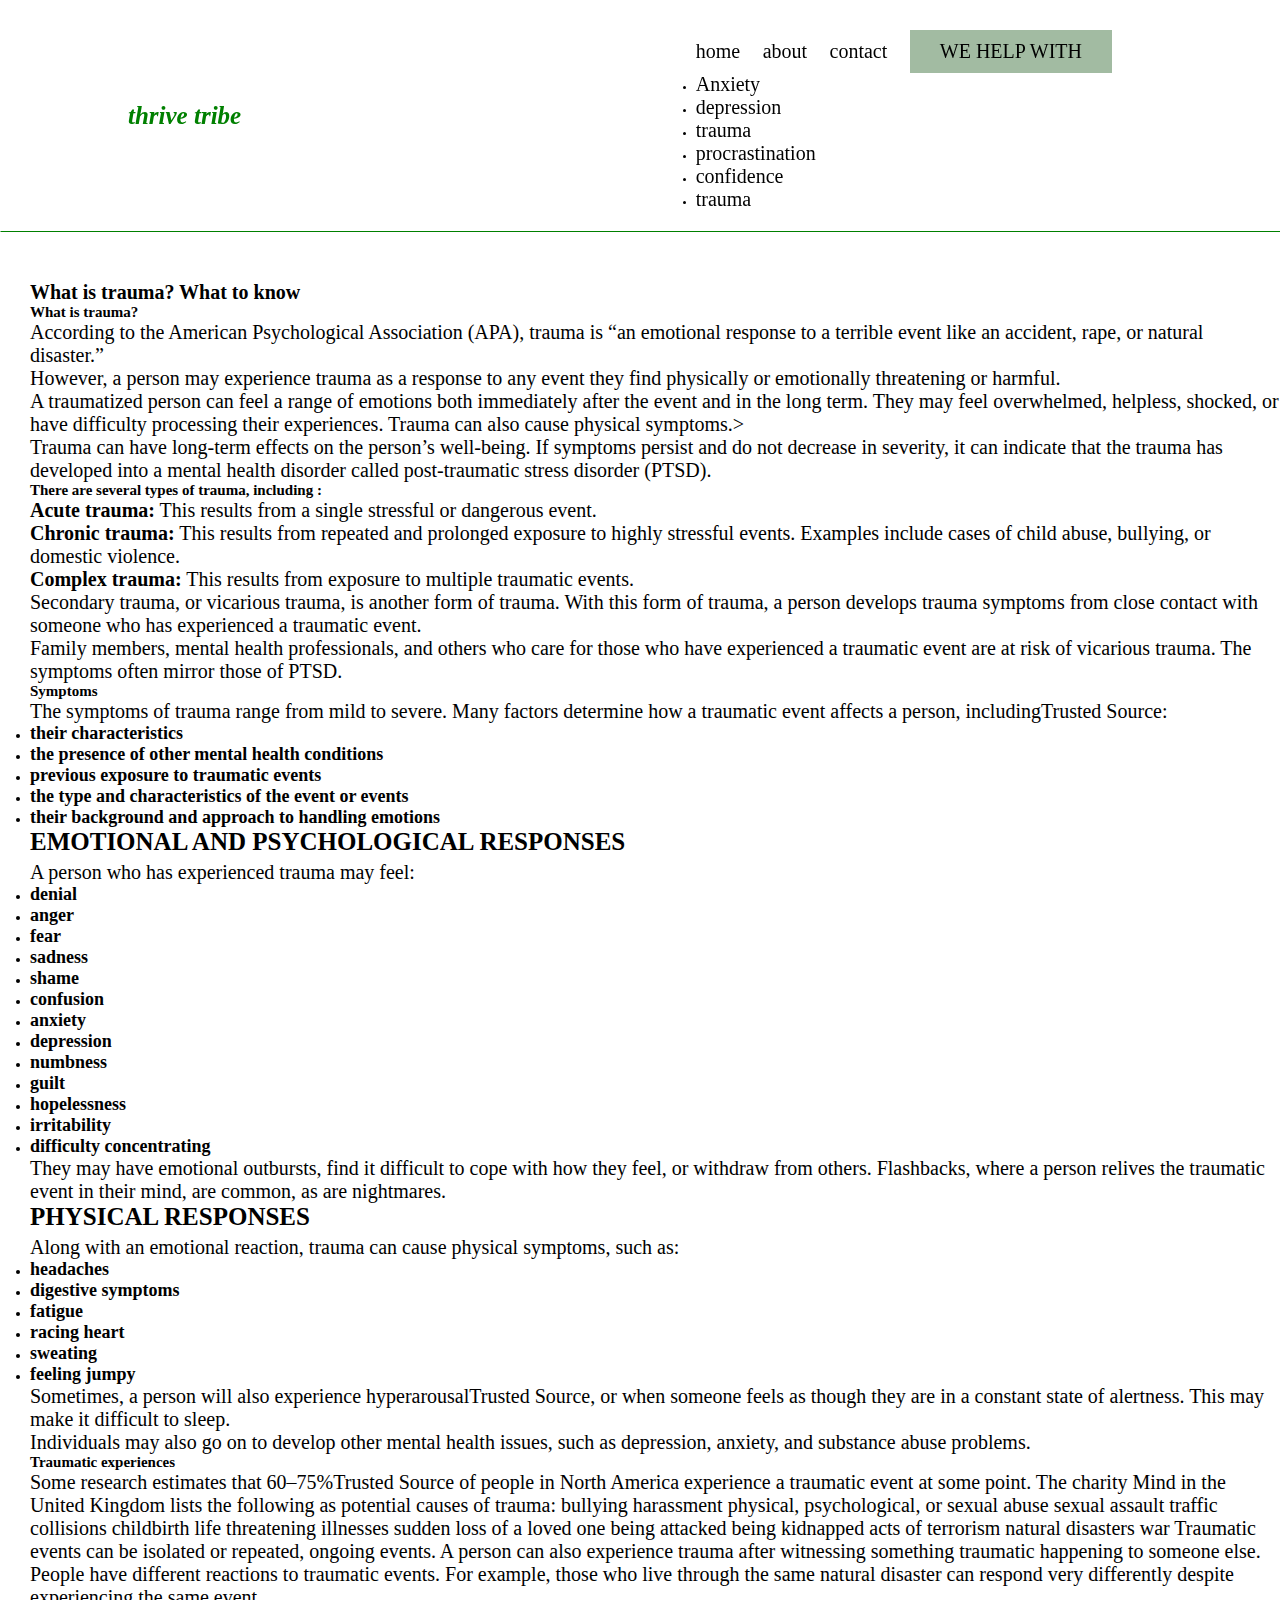
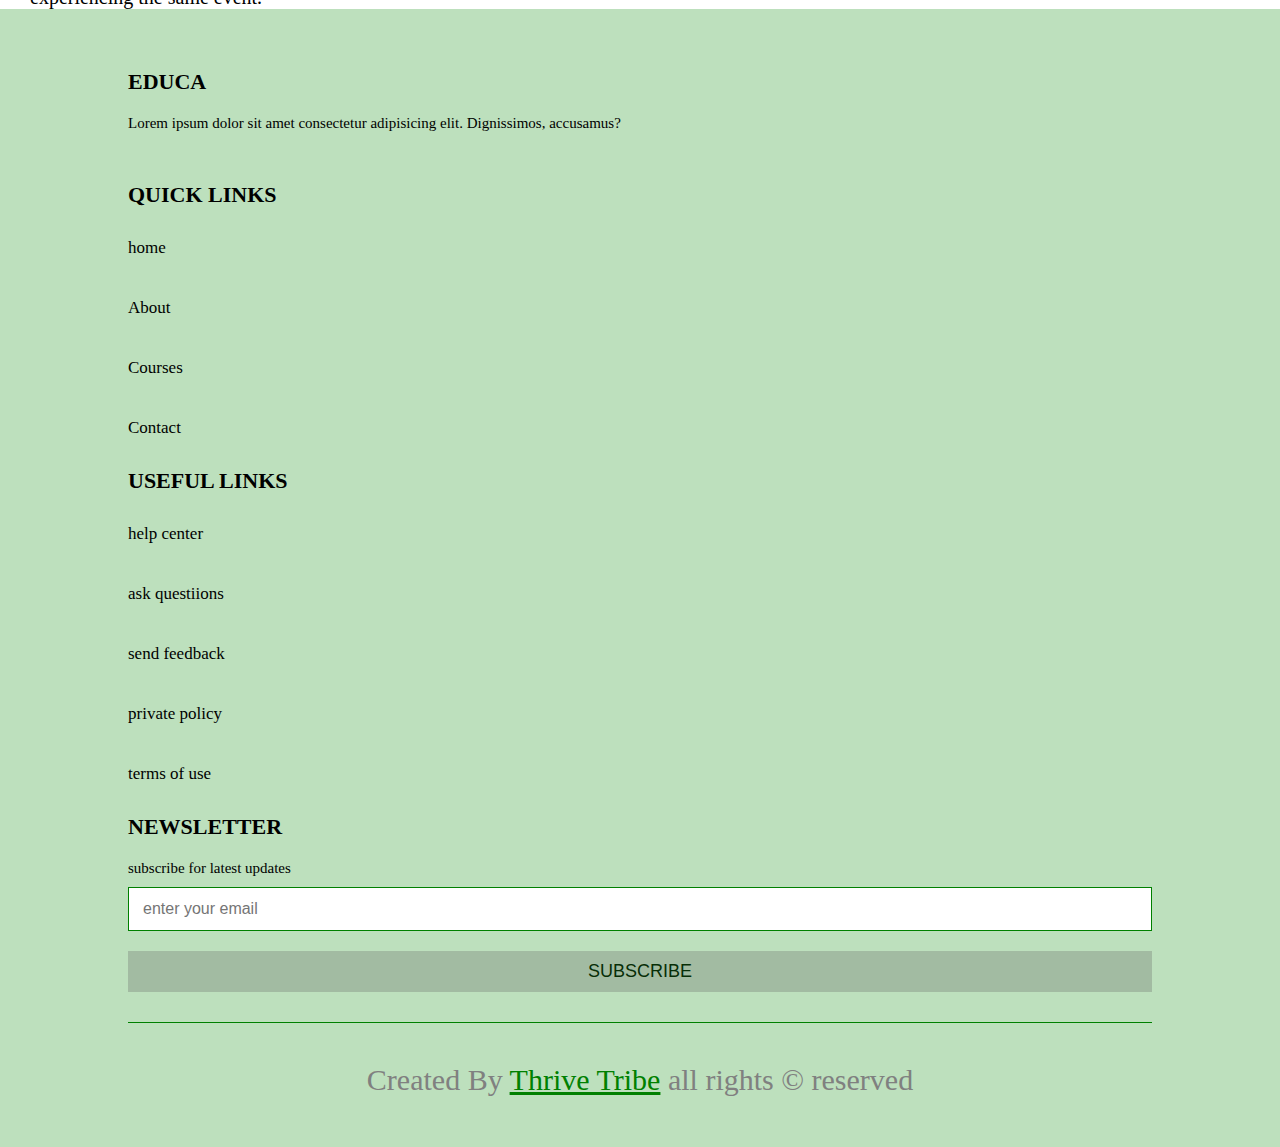
<file: trauma.html>
<!DOCTYPE html>
<html lang="en">
  <head>
    <meta charset="UTF-8" />
    <meta http-equiv="X-UA-Compatible" content="IE=edge" />
    <meta name="viewport" content="width=device-width, initial-scale=1.0" />
    <title>Home</title>

    <!-- font awesome  -->
    <link
      rel="stylesheet"
      href="https://cdnjs.cloudflare.com/ajax/libs/font-awesome/6.4.0/css/all.min.css"
      integrity="sha512-iecdLmaskl7CVkqkXNQ/ZH/XLlvWZOJyj7Yy7tcenmpD1ypASozpmT/E0iPtmFIB46ZmdtAc9eNBvH0H/ZpiBw=="
      crossorigin="anonymous"
      referrerpolicy="no-referrer"
    />

    <!-- Link Swiper's CSS -->
    <link
      rel="stylesheet"
      href="https://cdn.jsdelivr.net/npm/swiper@9/swiper-bundle.min.css"
    />

    <!-- bootstrap css -->
    <link
      href="https://cdn.jsdelivr.net/npm/bootstrap@5.0.2/dist/css/bootstrap.min.css"
      rel="stylesheet"
      integrity="sha384-EVSTQN3/azprG1Anm3QDgpJLIm9Nao0Yz1ztcQTwFspd3yD65VohhpuuCOmLASjC"
      crossorigin="anonymous"
    />

    <!-- bootstrap js -->
    <script
      src="https://cdn.jsdelivr.net/npm/bootstrap@5.0.2/dist/js/bootstrap.bundle.min.js"
      integrity="sha384-MrcW6ZMFYlzcLA8Nl+NtUVF0sA7MsXsP1UyJoMp4YLEuNSfAP+JcXn/tWtIaxVXM"
      crossorigin="anonymous"
    ></script>

    <!-- css file link -->
    <link rel="stylesheet" href="style.css" class="css" />
  </head>

  <body>
    <header class="header">
      <a href="#" class="logo"><i class="fas fa-person">thrive tribe</i></a>

      <nav class="navbar1">
        <div id="close-navbar" class="fas fa-times"></div>
        <a href="./index.html">home</a>
        <a href="about.html">about</a>
        <a href="contact.html">contact</a>

        <a
          class="btn btn-secondary dropdown-toggle"
          href="#"
          role="button"
          id="dropdownMenuLink"
          data-bs-toggle="dropdown"
          aria-expanded="false"
        >
          we help with
        </a>

        <ul class="dropdown-menu" aria-labelledby="dropdownMenuLink">
          <li><h2></h2><a class="dropdown-item" href="./Anxiety.html">Anxiety</a></li><h2></h2>
          <li><h2></h2><a class="dropdown-item" href="./depression.html">depression</a></li><h2></h2>
          <li><h2></h2><a class="dropdown-item" href="./trauma.html">trauma</a></li><h2></h2>
          <li><h2></h2><a class="dropdown-item" href="./procrastination.html">procrastination</a></li><h2></h2>
          <li><h2></h2><a class="dropdown-item" href="./confidence.html">confidence</a></li><h2></h2>
          <li><h2></h2><a class="dropdown-item" href="./trauma.html">trauma</a></li><h2></h2>
        </ul>
      </nav>

      <div class="icons">
        <div id="account-btn" class="fas fa-user"></div>
        <div id="menu-btn" class="fas fa-bars"></div>
      </div>
    </header>

    <!-- account form section start -->

    <div class="account-form">
      <div id="close-form" class="fas fa-times"></div>
      <div class="buttons">
        <span class="btn active login-btn"> login</span>
        <span class="btn register-btn"> register</span>
      </div>
      <!-- login form -->
      <form action="" method="post" class="login-form active">
        <h3>login form</h3>
        <input
          type="email"
          name="email"
          id=""
          placeholder="enter your email"
          class="box"
        />
        <input
          type="password"
          name="passwd"
          id=""
          placeholder="enter your password"
          class="box"
        />

        <div class="flex">
          <input type="checkbox" name="check" id="remember-me" />
          <label for="remember-me"> rememberme</label>
          <a href="">forgot password?</a>
        </div>

        <input type="submit" value="login now" class="btn" />
      </form>
      <!-- login form -->

      <!-- register form -->
      <form action="" method="post" class="register-form">
        <h3>register now</h3>
        <input
          type="email"
          name="email"
          id=""
          placeholder="enter your email"
          class="box"
        />
        <input
          type="password"
          name="passwd"
          id=""
          placeholder="enter your password"
          class="box"
        />
        <input
          type="password"
          name="passwd"
          id=""
          placeholder="confirm your password"
          class="box"
        />

        <input type="submit" value="register now" class="btn" />
      </form>
      <!-- register form -->
    </div>


    <div class="articles">
        <h1>What is trauma? What to know</h1>
    
        <div>
          <h2>What is trauma?</h2>
    
          <p class="lead">According to the American Psychological Association (APA), trauma is “an emotional response to a terrible event
            like an accident, rape, or natural disaster.”</p>
    
          <p class="lead"> However, a person may experience trauma as a response to any event they find physically or emotionally
            threatening or harmful.</p>
    
          <p class="lead"> A traumatized person can feel a range of emotions both immediately after the event and in the long term. They
            may feel overwhelmed, helpless, shocked, or have difficulty processing their experiences. Trauma can also cause
            physical symptoms.>
    
          <p class="lead">Trauma can have long-term effects on the person’s well-being. If symptoms persist and do not decrease in
            severity, it can indicate that the trauma has developed into a mental health disorder called post-traumatic
            stress disorder (PTSD).</p>
    
          <strong><h2>There are several types of trauma, including :</h2> </strong>
    
          <p class="lead"> <strong> Acute trauma:</strong> This results from a single stressful or dangerous event.</p>
          <p class="lead"> <strong> Chronic trauma:</strong> This results from repeated and prolonged exposure to highly stressful
            events. Examples include cases of child abuse, bullying, or domestic violence.</p>
          <p class="lead"> <strong> Complex trauma:</strong> This results from exposure to multiple traumatic events.</p>
    
          <p class="lead"> Secondary trauma, or vicarious trauma, is another form of trauma. With this form of trauma, a person develops
            trauma symptoms from close contact with someone who has experienced a traumatic event.</p>
    
          <p class="lead"> Family members, mental health professionals, and others who care for those who have experienced a traumatic
            event are at risk of vicarious trauma. The symptoms often mirror those of PTSD.</p>
        </div>
    
        <div>
          <h2> Symptoms</h2>
    
          <p class="lead"> The symptoms of trauma range from mild to severe. Many factors determine how a traumatic event affects a
            person, includingTrusted Source:</p>
    
          <ul>
            <li><h2> their characteristics</h2></li>
            <li><h2> the presence of other mental health conditions</h2></li>
            <li><h2> previous exposure to traumatic events</h2></li>
            <li><h2> the type and characteristics of the event or events</h2></li>
            <li><h2> their background and approach to handling emotions</h2></li>
          </ul>
          <h3> Emotional and psychological responses</h3>
    
          <p class="lead"> A person who has experienced trauma may feel:</p>
    
          <ul>
            <li><h2> denial</h2></li>
            <li><h2> anger</h2></li>
            <li><h2> fear</h2></li>
            <li><h2> sadness</h2></li>
            <li><h2> shame</h2></li>
            <li><h2> confusion</h2></li>
            <li><h2> anxiety</h2></li>
            <li><h2> depression</h2></li>
            <li><h2> numbness</h2></li>
            <li><h2> guilt</h2></li>
            <li><h2> hopelessness</h2></li>
            <li><h2> irritability</h2></li>
            <li><h2> difficulty concentrating</h2></li>
          </ul>
    
          <p class="lead"> They may have emotional outbursts, find it difficult to cope with how they feel, or withdraw from others.
            Flashbacks, where a person relives the traumatic event in their mind, are common, as are nightmares.</p class="lead">
    
          <h3> Physical responses</h3>
    
          <p class="lead"> Along with an emotional reaction, trauma can cause physical symptoms, such as:</p class="lead">
    
          <ul>
            <li><h2> headaches</h2></li>
            <li><h2> digestive symptoms</h2></li>
            <li><h2> fatigue</h2></li>
            <li><h2> racing heart</h2></li>
            <li><h2> sweating</h2></li>
            <li><h2>feeling jumpy</h2></li>
          </ul>
    
          <p class="lead"> Sometimes, a person will also experience hyperarousalTrusted Source, or when someone feels as though they are
            in a constant state of alertness. This may make it difficult to sleep.</p class="lead">
    
          <p class="lead"> Individuals may also go on to develop other mental health issues, such as depression, anxiety, and substance
            abuse problems.</p class="lead">
        </div>
    
        <div>
          <h2> Traumatic experiences</h2>
    
          <p class="lead">Some research estimates that 60–75%Trusted Source of people in North America experience a traumatic event at some
          point. The charity Mind in the United Kingdom lists the following as potential causes of trauma:
    
          bullying
          harassment
          physical, psychological, or sexual abuse
          sexual assault
          traffic collisions
          childbirth
          life threatening illnesses
          sudden loss of a loved one
          being attacked
          being kidnapped
          acts of terrorism
          natural disasters
          war
    
          Traumatic events can be isolated or repeated, ongoing events. A person can also experience trauma after witnessing
          something traumatic happening to someone else.
    
          People have different reactions to traumatic events. For example, those who live through the same natural disaster
          can respond very differently despite experiencing the same event.</p>
        </div>
      </div>
    
  


    

   








    <!-- footer section starts -->
    <section class="footer">
      <div class="container">
        <div class="row">
          <div class="box col">
            <h3><i class="fas.fa-lightbulb"></i>educa</h3>
            <p class="lead">
              Lorem ipsum dolor sit amet consectetur adipisicing elit.
              Dignissimos, accusamus?
            </p class="lead">
            <div class="share">
              <a href="#" class="fab fa-facebook-f"></a>
              <a href="#" class="fab fa-twitter"></a>
              <a href="#" class="fab fa-instagram"></a>
              <a href="#" class="fab fa-linkedin"></a>
              <a href="#"></a>
            </div>
          </div>

          <div class="box col">
            <h3>Quick links</h3>
            <a href="home.html" class="link">home</a>
            <a href="about.html" class="link">About</a>
            <a href="courses.html" class="link">Courses </a>
            <a href="contact.html" class="link">Contact</a>
          </div>
          <div class="box col">
            <h3>useful links</h3>
            <a href="#" class="link">help center</a>
            <a href="#" class="link">ask questiions</a>
            <a href="#" class="link">send feedback</a>
            <a href="#" class="link">private policy</a>
            <a href="#" class="link">terms of use</a>
          </div>
          <div class="box col">
            <h3>newsletter</h3>
            <p class="lead">subscribe for latest updates</p class="lead">

            <form action="" method="post">
              <input
                type="email"
                name="email"
                id=""
                class="email"
                placeholder="enter your email"
              />
              <input type="submit" value="subscribe" class="btn" />
            </form>
          </div>
        </div>
      </div>

      <div class="credit">
        Created By <span>Thrive Tribe</span> all rights &copy; reserved
      </div>
    </section>
    <!-- footer section ends -->

    <!-- Swiper JS -->
    <script src="https://cdn.jsdelivr.net/npm/swiper@9/swiper-bundle.min.js"></script>

    <!-- js link -->
    <script src="style.js"></script>
  </body>
</html>
</file>
<file: style.css>
* {
  margin: 0;
  padding: 0;
  box-sizing: border-box;
  outline: none;
  border: none;
  text-decoration: none;

  transition: all 0.2s linear;
}

html {
  font-size: 62.5%;
  overflow-x: hidden;

  &::-webkit-scrollbar {
    width: 2rem;
  }

  &::-webkit-scrollbar-track {
    background: transparent;
  }

  &::-webkit-scrollbar-thumb {
    background: GREEN;
  }
}

.buttons .btn {
  margin: 0 1rem;

  &.active {
    background: green;
    color: white;
  }
}
.btn {
  display: inline-block;
  margin-top: 1rem;
  padding: 1rem 3rem;
  font-size: 1.8rem;
  border: darkgreen;
  background: #a2bba2;
  color: rgb(7, 46, 7);
  cursor: pointer;
  text-transform: uppercase;

  &:hover {
    background-color: green;
    color: white;
  }
}

.header {
  position: sticky;
  top: 0;
  left: 0;
  right: 0;
  background: white;
  box-shadow: 0.5px 1px green;
  padding: 2rem 10%;
  display: flex;
  align-items: center;
  z-index: 1000;
}

.logo {
  margin-right: auto;
  font-size: 2.5rem;
  font-weight: bolder;
}

.logo i {
  color: green;
}

.navbar1 {
  position: relative;
}

.navbar1 #close-navbar {
  position: absolute;
  top: 1.5rem;
  right: 2rem;
  font-size: 3rem;
  cursor: pointer;
  color: black;
  display: none;

  &:hover {
    transform: rotate(90deg);
  }
}

.navbar1 a {
  margin-right: 2rem;
  font-size: 2rem;
  text-decoration: none;
  color: black;

  &:hover {
    color: green;
  }
}

.icons div {
  cursor: pointer;
  font-size: 2rem;
  color: black;
  margin-right: 2rem;

  &:hover {
    color: green;
  }
}

.icons #menu-btn {
  display: none;
}

.account-form {
  position: fixed;
  top: 0;
  right: -105%;
  width: 35rem;
  background: white;
  display: flex;
  flex-flow: column;
  gap: 2rem;
  justify-content: center;
  align-items: center;
  height: 100%;
  /* box-shadow: 0 0 0 100vw rgba(0 0 0 0.8); */
  z-index: 1200;
  padding: 2rem;

  &.active {
    right: 0;
    box-shadow: 0 0 0 100vw rgba(0 0 0 0.8);
  }
}

.account-form #close-form {
  position: absolute;
  top: 1.5rem;
  right: 2.5rem;
  font-size: 3rem;
  cursor: pointer;
  color: black;

  &:hover {
    transform: rotate(90deg);
  }
}

.account-form form {
  border: 2px solid green;
  padding: 2rem;
  text-align: center;
  display: none;

  &.active {
    display: block;
  }
}

h3 {
  font-size: 2.5rem;
  text-transform: uppercase;
  padding-bottom: 0.5rem;
}

.account-form form .box {
  width: 100%;
  padding: 1.2rem 1.4rem;
  border: 1px solid green;
  font-size: 1.6rem;
  margin: 0.7rem 0;
}

.account-form form .flex {
  padding-top: 1rem 0;
  display: flex;
  align-items: center;
  gap: 0.5rem;
}
form .btn {
  width: 100%;
}

.flex label {
  font-size: 1.5rem;
  color: grey;
  cursor: pointer;
}

.flex a {
  font-size: 1.5rem;
  color: grey;
  margin-left: auto;

  &:hover {
    text-decoration: underline;
    color: green;
  }
}
/* end of header css */

/* start of content css */
* {
  margin: 0;
  padding: 0;
}

.articles {
  margin-top: 5rem;
  margin-left: 3rem;
}
div p {
  font-size: x-large;
}

div ul li {
  font-size: larger;
}

/* end of content css */

/* start of home css */

.home {
  padding: 0;
}
.home .slide {
  display: flex;
  align-items: center;
  height: 60rem;
  background-size: cover !important;
  background-position: cover !important;
}

.home .slide .content {
  width: 50rem;
}

.home .slide .content h3 {
  font-size: 5.5rem;
  color: rgb(9, 54, 90);
}

.home .slide .content h3 p {
  font-size: 1.6rem;
  color: light white;
  padding: 1rem 0;
}

.swiper-pagination-bullet-active {
  background: greenyellow;
}

/* end of home css */

/* start of info */
.info {
  display: flex;

  justify-content: center;
}

.card:hover {
  background: #7cbb7c;
}


.card-text {
  font-size: 1.5rem;
}
/* end of info */





/* start of packages */

.w {
  display: flex;
  justify-content: center;
}

.home-packages .slide .image {
  padding: 2rem;
}

.home-packages .slide .image img {
  width: 100%;
  height: 30rem;
  margin-bottom: 1.5rem;
}
.h1-center{
  text-align: center;
  font-size: 4rem;
  margin: 2rem 0rem;
}

.home-packages .slide {
  text-align: center;

  width: 30rem;
  background: #bde0bd;
  overflow: hidden;
  margin: 2rem 3rem;
}

.home-packages .slide .content h3 {
  font-size: 2rem;
  color: white;
}

.content .btn {
  margin: 2rem 0;
}

.home-packages .slide:hover {
  background: transparent;
  background-color: rgb(138, 214, 138);
  box-shadow: 1rem 0 4rem rgba(0, 0, 0, 0.2);
  cursor: pointer;
}


/* end of packages */



/* start of testimonial */
.testimonial__container{
  overflow-x: hidden;
  position: relative;
  margin-bottom: 5rem;

}
.testimonial{
  padding: 3rem;
}
.avatar{
  width: 6rem;
  height: 6rem;
 
  
  margin: 0rem auto 8rem auto;
}
.avatar1{
  margin:0rem 0rem 2rem 1rem;
  width: 6rem;
  height: 6rem;
  border-radius: 50%;
  border: 1rem solid  rgb(133, 197, 133);
}
.avatar img{
width: 12rem;
height: 12rem;
}
.testimonial__info{
  text-align: center;
  margin: 3rem 0 3rem 7rem;
  font-size: 3rem;
}

.testimonial__body{
  background: #bde0bd;
  padding: 2rem;
  margin: 2rem auto 0rem 4.5rem;
  position: relative;
}

.testimonial__body::before{
  content: "";
  display: block;
  background-color:  #bde0bd;
  width: 3rem;
  height: 3rem;
  position: absolute;
  left: 50%;
  top: -1.5rem;
  transform: rotate(45deg);
}
/* ======end of Testimonial============= */











/* start of about css */

.heading-link {
  text-align: center;
  background: url(../images/anime1.jpg) no-repeat;
  background-size: cover;
  background-position: center;
}

.heading-link h3 {
  font-size: 3rem;
}

.heading-link p {
  font-size: 2rem;
}

.heading-link p a {
  color: green;
}

.about {
  display: flex;
  align-items: center;
  flex-wrap: wrap;
  gap: 3rem;
}
.about .image {
  flex: 1 1 40rem;
}

.about .image img {
  width: 100%;
}

.about .content {
  flex: 1 1 40rem;
}

.about-title {
  font-size: 5rem;
}

.about-title p {
  font-size: 1.5rem;
  padding: 2rem 0;
}

.content .icons-container {
  margin-top: 1rem;
  display: flex;
  flex-wrap: wrap;
  gap: 1.5rem;
}

.content .icons-container .icons {
  flex: 1 1 16rem;
  text-align: center;
  padding: 3rem 2rem;
}

.content .icons-container .icons img {
  height: 7rem;
  margin-bottom: 0.5rem;
}

.content .icons-container .icons h3 {
  font-size: 2rem;
}

.lead {
  font-size: 2em;
}
.text-center {
  align-items: center;
}
.Team h1{
    font-size: 5rem;
    text-align: center;
}
.team-flex {
  display: flex;
  flex-wrap: wrap;
 padding-top: 1rem;
 align-items: center;
 justify-content: center;

 
}

.team-flex .team-content{
    text-align: center;
    width: 30rem;
   
    margin: 0 1rem;

    &:hover{
        .image .share1{
            bottom: 0;
        }
        .image  img{
           background-color:green;
        }
    }
}
.team-flex .team-content .image {
  position: relative;
  overflow: hidden;
 
}

.team-content .image .share1{
    position: absolute;
    bottom: -12rem;left: 0; right: 0;
    background: black;
    padding: 3rem;


}

.team-content .image .share1 a{
    font-size: 3rem;
    margin: 0 .5rem;
    color: white;
    text-decoration: none;

    &:hover{
        color: green;
    }
}
 .team-flex .team-content .image img {
  width: 100%;
  background: lightcyan;
  height: 35rem;
}

/* end of about css */
















/* start of footer css */
section {
  padding: 5rem 10%;
}

.footer {
  background: rgb(189, 224, 189);
}

.box h3 {
  font-size: 2.2rem;
  padding: 1rem 0;
}

.box .link {
  font-size: 1.7rem;
  padding: 2rem 0;
  display: block;
  text-decoration: none;
  color: black;

  &:hover {
    color: green;
    text-decoration: underline;
  }
}

.box p {
  font-size: 1.5rem;
  padding: 1rem 0;
}

.share {
  margin-top: 1rem;
}
.share a {
  height: 4.5rem;
  width: 4.5rem;
  line-height: 4, 5rem;
  font-size: 1.7rem;
  background-color: green;
  color: white;
  margin-right: 0.3rem;
  margin-bottom: 0.5rem;
  padding-top: 1rem;
  text-align: center;
  text-decoration: none;

  &:hover {
    background-color: black;
  }
}

.email {
  width: 100%;
  padding: 1.2rem 1.4rem;
  font-size: 1.6rem;
  border: 1px solid green;
  margin-bottom: 1rem;
}

.credit {
  font-size: 3rem;
  color: grey;
  font-family: "Times New Roman", Times, serif;
  text-align: center;
  margin-top: 3rem;
  padding-top: 4rem;
  border-top: 1px solid green;
}
.credit span {
  color: green;
  text-decoration: underline;
}

/* end of footer css */

/* media queries */

@media (max-width: 1200px) {
  .header {
    padding: 2rem 5%;
  }
  section {
    padding: 3rem 5%;
  }
}

@media (max-width: 991px) {
  html {
    font-size: 55%;
  }

  .header {
    padding: 2rem;
  }
  section {
    padding: 3rem 2rem;
  }
}

@media (max-width: 768px) {
  .header {
    #menu-btn {
      display: inline-block;
    }

    .navbar1 {
      position: fixed;
      top: 0;
      right: -105%;
      width: 30rem;
      background: white;

      height: 100%;
      display: flex;
      flex-flow: column;
      justify-content: center;
      z-index: 1200;

      #close-navbar {
        display: block;
      }

      &.active {
        box-shadow: 0 0 0 100vw rgba(0, 0, 0, 0.8);
        right: 0;
      }
    }

    .navbar1 a {
      display: block;
      margin: 1rem 0;
      text-align: center;
      font-size: 3rem;
    }
  }

  .home .slide .content .h3 {
    font-size: 3rem;
  }
}

@media (max-width: 450px) {
  html {
    font-size: 50%;
  }

  .header {
    padding: 2rem;
  }
}
</file>
